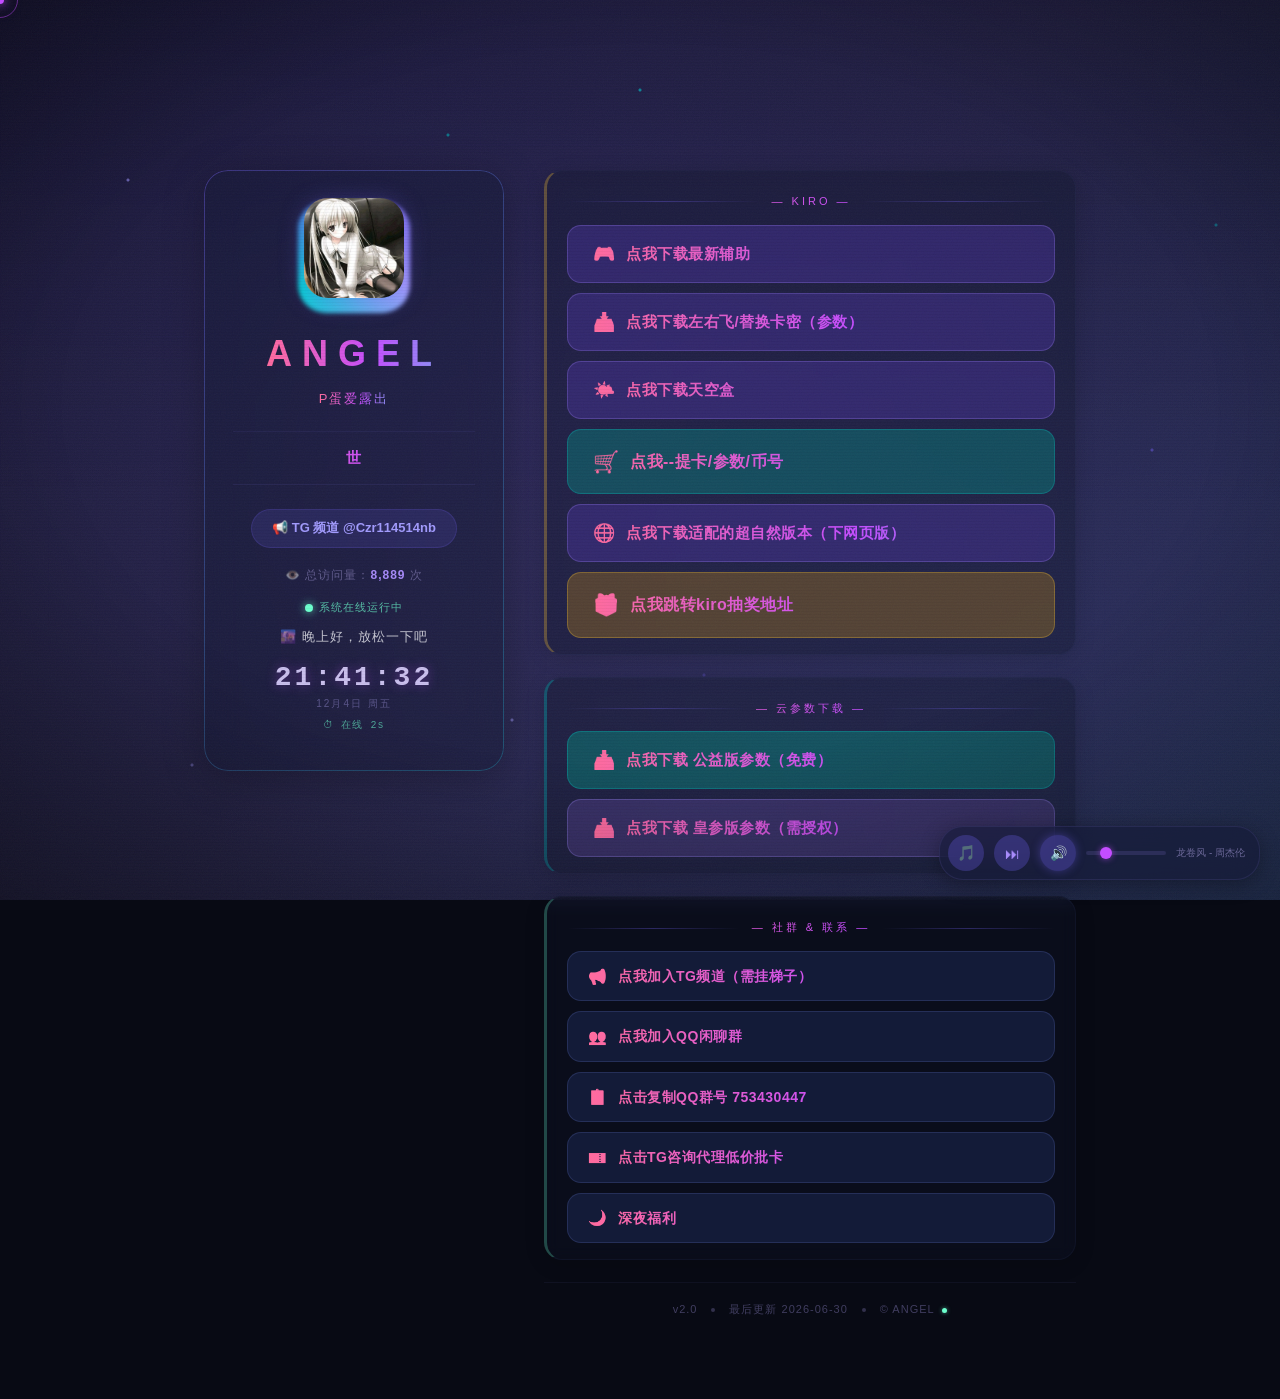
<file: index.html>
<!DOCTYPE html>
<html lang="zh-CN">
<head>
<meta charset="UTF-8">
<meta name="viewport" content="width=device-width, initial-scale=1.0">
<meta http-equiv="Cache-Control" content="no-cache, no-store, must-revalidate">
<meta http-equiv="Pragma" content="no-cache">
<meta http-equiv="Expires" content="0">
<title>ANGEL 授权中心</title>
<meta name="theme-color" content="#0a0e27">
<link rel="icon" type="image/svg+xml" href="assets/favicon.svg">
<link rel="icon" type="image/webp" href="assets/logo.webp">
<link rel="icon" type="image/png" href="assets/logo.png">
<link rel="apple-touch-icon" href="assets/logo.webp">
<!-- 资源预连接（加速外部跳转） -->
<link rel="preconnect" href="https://1842160496.share.123pan.cn">
<link rel="preconnect" href="https://buy.jry0.com">
<link rel="preconnect" href="https://www.chaoziran.com">
<link rel="preconnect" href="https://t.me">
<link rel="preconnect" href="https://qm.qq.com">
<link rel="dns-prefetch" href="https://hp.hysafe.top">
<link rel="dns-prefetch" href="https://1842160496.share.123pan.cn">
<link rel="dns-prefetch" href="https://buy.jry0.com">
<link rel="dns-prefetch" href="https://www.chaoziran.com">
<link rel="dns-prefetch" href="https://t.me">
<link rel="dns-prefetch" href="https://qm.qq.com">
<!-- 字体预连接 -->
<link rel="preconnect" href="https://fonts.googleapis.com">
<link rel="preconnect" href="https://fonts.gstatic.com" crossorigin>
<!-- 中文 Web 字体：思源黑体 + 英文展示字体：Orbitron -->
<link href="https://fonts.googleapis.com/css2?family=Noto+Sans+SC:wght@400;500;700;900&family=Orbitron:wght@500;700;900&display=swap" rel="stylesheet">
<!-- CSP 安全策略 -->
<meta http-equiv="Content-Security-Policy" content="default-src 'self' 'unsafe-inline' 'unsafe-eval' data: blob: https: http:; media-src 'self' data: blob: https:; img-src 'self' data: blob: https:; font-src 'self' data: https:;">
<!-- 外部CSS延迟加载 -->
<link rel="preload" href="css/style.css" as="style" onload="this.onload=null;this.rel='stylesheet'">
<noscript><link rel="stylesheet" href="css/style.css"></noscript>
<style>
/* ====== 全局字体 ====== */
body, .nav-item, .nav-subtitle, .nav-quote, .nav-group-label, .tg-link, .music-controller, .dl-feedback {
  font-family: 'Noto Sans SC', 'PingFang SC', 'Microsoft YaHei', sans-serif;
}
/* ANGEL 标题用 Orbitron 科技感字体 */
.nav-title {
  font-family: 'Orbitron', 'Noto Sans SC', sans-serif !important;
}

/* ====== 炫彩流动文字（全局） ====== */
/* 关键帧：5秒一圈 */
@keyframes colorFlow {
  0%   { background-position: 0% center; }
  100% { background-position: 300% center; }
}

/* 炫彩渐变背景（复用） */
.shimmer-text,
.nav-title,
.nav-subtitle,
.nav-group-label,
.nav-quote,
.tg-banner,
.tg-banner a {
  background: linear-gradient(90deg, #ff6b9d, #c44dff, #6cb4ee, #6cffce, #ffd93d, #ff6b9d) !important;
  background-size: 300% 100% !important;
  -webkit-background-clip: text !important;
  -webkit-text-fill-color: transparent !important;
  background-clip: text !important;
  animation: colorFlow 5s linear infinite !important;
}

/* 分隔线也炫彩 */
.nav-group-label {
  background: linear-gradient(90deg, #ff6b9d, #c44dff, #6cb4ee, #6cffce, #ffd93d, #ff6b9d) !important;
  background-size: 300% 100% !important;
  -webkit-background-clip: text !important;
  -webkit-text-fill-color: transparent !important;
  background-clip: text !important;
  animation: colorFlow 5s linear infinite !important;
  -webkit-text-fill-color: transparent;
}

/* ====== Canvas 波浪背景 ====== */
#waveBg {
  position: fixed; inset: 0; z-index: -5; pointer-events: none;
}

/* 按钮边框呼吸灯（纯CSS） */
.nav-item {
  animation: borderPulse 3s ease-in-out infinite;
}
@keyframes borderPulse {
  0%, 100% { border-color: rgba(100,120,200,.22); box-shadow: none; }
  50%        { border-color: rgba(140,120,255,.38); box-shadow: 0 0 12px rgba(108,92,231,.12); }
}
.nav-item.primary {
  animation: borderPulsePrimary 3s ease-in-out infinite;
}
@keyframes borderPulsePrimary {
  0%, 100% { border-color: rgba(140,120,255,.35); box-shadow: none; }
  50%        { border-color: rgba(175,150,255,.55); box-shadow: 0 0 14px rgba(108,92,231,.18); }
}
.nav-item.kiro-btn.accent {
  animation: borderPulseAccent 3s ease-in-out infinite;
}
@keyframes borderPulseAccent {
  0%, 100% { border-color: rgba(0,210,211,.25); box-shadow: none; }
  50%        { border-color: rgba(0,230,230,.45); box-shadow: 0 0 12px rgba(0,210,211,.15); }
}

/* ====== 超大柔和光斑（极简高级） ====== */

/* ========== 左右分栏布局 ========== */
.main-wrapper {
  max-width: 920px;
  margin: 0 auto;
  min-height: 100vh;
  display: flex;
  align-items: flex-start;
  gap: 40px;
  padding: 50px 24px 60px;
  position: relative;
  z-index: 1;
}

/* 头像呼吸光环 */
.avatar-wrap {
  position: relative;
  width: 100px;
  height: 100px;
  margin-bottom: 18px;
  display: flex;
  align-items: center;
  justify-content: center;
}
.avatar-wrap .nav-avatar {
  position: relative;
  z-index: 2;
  margin: 0;
}
.avatar-wrap::before {
  content: '';
  position: absolute;
  inset: -6px;
  border-radius: 28px;
  background: conic-gradient(from 0deg, #6c5ce7, #a29bfe, #00d2d3, #6c5ce7);
  animation: avatarSpin 4s linear infinite;
  z-index: 1;
  filter: blur(2px);
}
.avatar-wrap::after {
  content: '';
  position: absolute;
  inset: -12px;
  border-radius: 34px;
  background: radial-gradient(circle, rgba(108,92,231,.35) 0%, transparent 70%);
  animation: avatarBreathe 3s ease-in-out infinite;
  z-index: 0;
}
@keyframes avatarSpin {
  0%   { transform: rotate(0deg); }
  100% { transform: rotate(360deg); }
}
@keyframes avatarBreathe {
  0%, 100% { opacity: .4; transform: scale(.9); }
  50%      { opacity: .9; transform: scale(1.15); }
}
@media (max-width: 768px) {
  .avatar-wrap { width: 80px; height: 80px; }
  .avatar-wrap::before { inset: -5px; border-radius: 22px; }
  .avatar-wrap::after { inset: -10px; border-radius: 26px; }
}

/* 左侧面板 */
.left-panel {
  flex: 0 0 300px;
  position: sticky;
  top: 50px;
  display: flex;
  flex-direction: column;
  align-items: center;
  text-align: center;
  padding: 36px 28px;
  border-radius: 24px;
  background: rgba(20,25,55,.45);
  border: 1px solid transparent;
  background-clip: padding-box;
  backdrop-filter: blur(16px);
  -webkit-backdrop-filter: blur(16px);
  box-shadow: 0 8px 40px rgba(0,0,0,.25);
}
/* 渐变流动描边 */
.left-panel::before {
  content: '';
  position: absolute;
  inset: -1px;
  border-radius: 24px;
  padding: 1px;
  background: linear-gradient(135deg, rgba(108,92,231,.4), rgba(0,210,211,.25), rgba(196,77,255,.3), rgba(108,92,231,.4));
  background-size: 300% 300%;
  -webkit-mask: linear-gradient(#fff 0 0) content-box, linear-gradient(#fff 0 0);
  -webkit-mask-composite: xor;
  mask-composite: exclude;
  animation: borderFlow 6s ease infinite;
  pointer-events: none;
}
@keyframes borderFlow {
  0%   { background-position: 0% 50%; }
  50%  { background-position: 100% 50%; }
  100% { background-position: 0% 50%; }
}

.left-panel .nav-avatar {
  width: 100px;
  height: 100px;
  border-radius: 24px;
  margin-bottom: 18px;
}

.left-panel .nav-title {
  font-size: 36px;
  letter-spacing: 10px;
  margin: 0 0 6px;
}

.left-panel .nav-subtitle {
  font-size: 13px;
  margin-bottom: 22px;
}

.left-panel .nav-quote {
  font-size: 15px;
  letter-spacing: 2px;
  margin: 0 0 24px;
  padding: 14px 16px;
  border-top: 1px solid rgba(120,110,200,.1);
  border-bottom: 1px solid rgba(120,110,200,.1);
  width: 100%;
}

.left-panel .tg-link {
  display: inline-flex;
  align-items: center;
  gap: 6px;
  padding: 8px 20px;
  border-radius: 20px;
  background: rgba(108,92,231,.15);
  border: 1px solid rgba(108,92,231,.2);
  color: #a78bfa;
  font-size: 13px;
  text-decoration: none;
  transition: .25s;
}
.left-panel .tg-link:hover {
  background: rgba(108,92,231,.3);
  border-color: rgba(108,92,231,.4);
  color: #fff;
}

/* 右侧面板 */
.right-panel {
  flex: 1;
  min-width: 0;
}
.right-panel .nav-btn-list {
  max-width: none;
  padding: 0;
  margin: 0;
}

/* 响应式：移动端堆叠 */
@media (max-width: 768px) {
  .main-wrapper {
    flex-direction: column;
    align-items: center;
    padding: 30px 16px 50px;
    gap: 24px;
  }
  .left-panel {
    flex: none;
    width: 100%;
    max-width: 440px;
    position: static;
    padding: 28px 20px;
  }
  .left-panel .nav-avatar { width: 80px; height: 80px; }
  .left-panel .nav-title { font-size: 28px; letter-spacing: 6px; }
  .right-panel { width: 100%; max-width: 440px; }
}
@media (max-width: 380px) {
  .left-panel .nav-title { font-size: 24px; letter-spacing: 4px; }
  .left-panel .nav-quote { font-size: 13px; }
}

/* 隐藏旧 TG 横幅（已整合到左面板） */
.tg-banner { display: none !important; }

/* 按钮悬停粒子 */
.nav-item .particle {
  position: absolute;
  width: 4px;
  height: 4px;
  border-radius: 50%;
  pointer-events: none;
  opacity: 0;
  animation: particleBurst .6s ease-out forwards;
}

@keyframes particleBurst {
  0%   { opacity: 1; transform: translate(0, 0) scale(1); }
  100% { opacity: 0; transform: translate(var(--px), var(--py)) scale(0); }
}

/* 点击涟漪 */
.nav-item .ripple {
  position: absolute;
  border-radius: 50%;
  background: rgba(180, 160, 255, .25);
  transform: scale(0);
  animation: rippleExpand .5s ease-out forwards;
  pointer-events: none;
}

@keyframes rippleExpand {
  0%   { opacity: .6; transform: scale(0); }
  100% { opacity: 0;  transform: scale(4); }
}

/* 点击粒子爆炸 */
@keyframes explodeParticle {
  0%   { opacity: 1; transform: translate(0, 0) scale(1); }
  100% { opacity: 0; transform: translate(var(--ex), var(--ey)) scale(0); }
}

.nav-avatar {
  width: 90px;
  height: 90px;
  border-radius: 20px;
  object-fit: cover;
  margin: 0 auto 20px;
  display: block;
  box-shadow: 0 4px 24px rgba(108,92,231,.35);
}

.nav-title {
  text-align: center;
  font-size: 42px;
  font-weight: 800;
  letter-spacing: 12px;
  margin: 0 0 10px;
  /* 炫彩流动由全局 .nav-title 规则处理 */
}

.nav-subtitle {
  text-align: center;
  font-size: 14px;
  margin-bottom: 36px;
  letter-spacing: 2px;
  /* 炫彩流动由全局 .nav-subtitle 规则处理 */
}

/* 按钮列表 */
.nav-item {
  display: flex;
  align-items: center;
  width: 100%;
  padding: 16px 24px;
  margin-bottom: 12px;
  background: rgba(25,35,70,.7);
  border: 1px solid rgba(100,120,200,.22);
  border-radius: 14px;
  color: #d8dff0;
  font-size: 15px;
  font-weight: 600;
  letter-spacing: .5px;
  text-align: left;
  text-decoration: none;
  cursor: pointer;
  transition: background .2s, border-color .2s, box-shadow .2s;
  position: relative;
  overflow: hidden;
}

.nav-item:hover {
  background: rgba(35,50,95,.82);
  border-color: rgba(108,92,231,.5);
  box-shadow: 0 4px 16px rgba(108,92,231,.15);
  color: #fff;
}

.nav-item:active {
  background: rgba(40,55,100,.9);
}

/* 高亮按钮（主要操作） */
.nav-item.primary {
  background: rgba(90,70,170,.6);
  border-color: rgba(140,120,255,.35);
  color: #ede8ff;
  font-weight: 600;
}

.nav-item.primary:hover {
  background: rgba(108,92,231,.72);
  border-color: rgba(160,145,255,.5);
  box-shadow: 0 4px 20px rgba(108,92,231,.25);
}

/* Kiro 板块按钮 */
.nav-item.kiro-btn {
  background: rgba(70,50,150,.5);
  border-color: rgba(160,130,255,.28);
  color: #d8cfff;
}
.nav-item.kiro-btn:hover {
  background: rgba(90,65,170,.65);
  border-color: rgba(175,150,255,.42);
  box-shadow: 0 4px 18px rgba(108,92,231,.2);
  color: #fff;
}
.nav-item.kiro-btn.accent {
  background: rgba(0,160,140,.35);
  border-color: rgba(0,210,211,.25);
  color: #a8f0e8;
}
.nav-item.kiro-btn.accent:hover {
  background: rgba(0,190,165,.5);
  border-color: rgba(0,230,230,.4);
  box-shadow: 0 4px 18px rgba(0,210,211,.15);
  color: #fff;
}

/* Kiro 抽奖按钮（金色） */
.nav-item.kiro-btn.lottery {
  background: rgba(180,130,20,.35);
  border-color: rgba(255,200,60,.28);
  color: #ffe9a8;
}
.nav-item.kiro-btn.lottery:hover {
  background: rgba(210,160,30,.5);
  border-color: rgba(255,215,80,.45);
  box-shadow: 0 4px 18px rgba(255,190,40,.18);
  color: #fff;
}

/* 下载按钮 */
.nav-item.download {
  background: rgba(0,160,140,.38);
  border-color: rgba(0,210,211,.28);
  color: #a8f0e8;
}
.nav-item.download:hover {
  background: rgba(0,190,165,.52);
  border-color: rgba(0,230,230,.42);
  box-shadow: 0 4px 18px rgba(0,210,211,.18);
  color: #fff;
}

.nav-item.download.paid {
  background: rgba(90,70,150,.45);
  border-color: rgba(160,140,255,.3);
  color: #e0d8ff;
}
.nav-item.download.paid:hover {
  background: rgba(108,92,231,.58);
  border-color: rgba(175,160,255,.45);
  box-shadow: 0 4px 20px rgba(108,92,231,.22);
  color: #fff;
}

/* 分组标签 */
.nav-group-label {
  display: flex;
  align-items: center;
  gap: 12px;
  text-align: center;
  font-size: 11px;
  color: rgba(150,140,200,.55);
  letter-spacing: 3px;
  text-transform: uppercase;
  margin: 22px 0 10px;
  padding-top: 18px;
  border-top: 1px solid rgba(100,110,180,.1);
}
.nav-group-label::before,
.nav-group-label::after {
  content: '';
  flex: 1;
  height: 1px;
  background: linear-gradient(90deg, transparent, rgba(108,92,231,.35), transparent);
  border-radius: 1px;
}

/* 下载状态提示 */
#dlStatus {
  max-width: 480px;
  margin: 14px auto 0;
  text-align: center;
  padding: 12px;
  border-radius: 10px;
  font-size: 13px;
  display: none;
}

/* 炫彩大字 */
.nav-quote {
  text-align: center;
  font-size: 20px;
  font-weight: 700;
  letter-spacing: 4px;
  margin: 8px 0 24px;
  padding: 14px 0;
  /* 炫彩流动由全局 .nav-quote 规则处理 */
}
@keyframes colorFlow {
  0% { background-position: 0% center; }
  100% { background-position: 300% center; }
}

/* 隐藏原有元素 */
.tg-banner { position: fixed; top: 0; left: 0; right: 0; z-index: 100; }
.navbar { display: none !important; }
.page-header { display: none !important; }
.container > .card:not(#dlSec) { display: none !important; }

#dlSec {
  background: transparent !important;
  border: none !important;
  box-shadow: none !important;
  padding: 0 !important;
}
#dlSec .card-title,
#dlSec p,
#dlSec > div[style*="grid"] {
  display: none !important;
}
#dlStatus {
  display: none !important;
}
/* 按钮悬停扫光 */
.nav-item::before {
  content: '';
  position: absolute;
  top: 0; left: -75%;
  width: 50%; height: 100%;
  background: linear-gradient(90deg, transparent, rgba(255,255,255,.13), transparent);
  transition: left .48s ease;
  z-index: 1;
  pointer-events: none;
}
.nav-item:hover::before { left: 125%; }

/* 页面入场动画（默认可见，JS增强） */
.nav-btn-list > * {
  opacity: 1;
  transform: translateY(0);
}
.nav-btn-list.ready > * {
  animation: fadeSlideUp .5s ease forwards;
}
.nav-btn-list.ready > *:nth-child(1)  { animation-delay: .04s; }
.nav-btn-list.ready > *:nth-child(2)  { animation-delay: .08s; }
.nav-btn-list.ready > *:nth-child(3)  { animation-delay: .12s; }
.nav-btn-list.ready > *:nth-child(4)  { animation-delay: .16s; }
.nav-btn-list.ready > *:nth-child(5)  { animation-delay: .20s; }
.nav-btn-list.ready > *:nth-child(6)  { animation-delay: .24s; }
.nav-btn-list.ready > *:nth-child(7)  { animation-delay: .28s; }
.nav-btn-list.ready > *:nth-child(8)  { animation-delay: .32s; }
.nav-btn-list.ready > *:nth-child(9)  { animation-delay: .36s; }
.nav-btn-list.ready > *:nth-child(10) { animation-delay: .40s; }
.nav-btn-list.ready > *:nth-child(11) { animation-delay: .44s; }
.nav-btn-list.ready > *:nth-child(12) { animation-delay: .48s; }
.nav-btn-list.ready > *:nth-child(13) { animation-delay: .52s; }
.nav-btn-list.ready > *:nth-child(14) { animation-delay: .56s; }
.nav-btn-list.ready > *:nth-child(15) { animation-delay: .60s; }
.nav-btn-list.ready > *:nth-child(16) { animation-delay: .64s; }
@keyframes fadeSlideUp {
  from { opacity: 0; transform: translateY(18px); }
  to   { opacity: 1; transform: translateY(0); }
}

/* 文字选中 */
::selection {
  background: rgba(108,92,231,.55);
  color: #fff;
}

/* 加载屏已移除（避免SW缓存导致卡死） */

/* 移动端响应式 */
@media (max-width: 600px) {
  .nav-title { font-size: 26px; letter-spacing: 6px; }
  .nav-subtitle { font-size: 12px; margin-bottom: 24px; }
  .nav-quote { font-size: 14px; letter-spacing: 2px; margin: 4px 0 18px; }
  .nav-btn-list { padding: 0 6px 40px; }
  .nav-group-card { padding: 16px 14px 10px; margin-bottom: 18px; border-radius: 14px; }
  .nav-item { padding: 12px 18px; font-size: 13px; margin-bottom: 10px; }
  .nav-item .btn-icon { font-size: 16px; width: 20px; }
  .nav-item.btn-lg { font-size: 14px; padding: 15px 20px; }
  .nav-item.btn-lg .btn-icon { font-size: 18px; width: 24px; }
  .nav-item.btn-sm { font-size: 12px; padding: 11px 14px; }
  .nav-item.btn-sm .btn-icon { font-size: 14px; width: 18px; }
  .nav-avatar { width: 64px; height: 64px; border-radius: 16px; margin-bottom: 14px; }
  .nav-group-label { font-size: 10px; margin: 0 0 8px; gap: 8px; }
}
@media (max-width: 380px) {
  .nav-title { font-size: 22px; letter-spacing: 4px; }
  .nav-item { font-size: 12px; padding: 11px 10px; }
  .nav-group-card { padding: 12px 10px 8px; }
  .nav-item.btn-lg { font-size: 13px; padding: 13px 16px; }
}
footer.footer { display: none !important; }

/* ====== 按钮图标hover动画 ====== */
.nav-item .shimmer-text {
  display: inline-flex;
  align-items: center;
  gap: 10px;
  flex: 1;
}
/* 图标固定宽度，左对齐 */
.nav-item .btn-icon {
  flex-shrink: 0;
  font-size: 18px;
  width: 24px;
  text-align: center;
  line-height: 1;
}
/* 文字标签 */
.nav-item .btn-label {
  flex: 1;
  text-align: left;
}
/* hover时整体微弹 */
.nav-item:hover .shimmer-text {
  animation: textBounce .45s ease;
}
@keyframes textBounce {
  0%   { transform: scale(1); }
  30%  { transform: scale(1.06); }
  60%  { transform: scale(.97); }
  100% { transform: scale(1); }
}

/* ====== 自定义光标（仅桌面端） ====== */
@media (pointer: fine) {
  * { cursor: none !important; }

  .cursor-dot {
    position: fixed; top: 0; left: 0;
    width: 8px; height: 8px;
    border-radius: 50%;
    background: #c44dff;
    box-shadow: 0 0 10px rgba(196,77,255,.8), 0 0 20px rgba(196,77,255,.4);
    pointer-events: none;
    z-index: 99999;
    transform: translate3d(0,0,0) translate(-50%,-50%);
    transition: width .2s ease, height .2s ease, background .2s ease, box-shadow .2s ease;
  }

  .cursor-ring {
    position: fixed; top: 0; left: 0;
    width: 36px; height: 36px;
    border-radius: 50%;
    border: 1.5px solid rgba(196,77,255,.45);
    pointer-events: none;
    z-index: 99998;
    transform: translate3d(0,0,0) translate(-50%,-50%);
    transition: width .25s ease, height .25s ease, border-color .25s ease;
  }

  /* 悬停可交互元素 */
  .cursor-dot.hover {
    width: 6px; height: 6px;
    background: #6cffce;
    box-shadow: 0 0 12px rgba(108,255,206,.9), 0 0 24px rgba(108,255,206,.5);
  }
  .cursor-ring.hover {
    width: 52px; height: 52px;
    border-color: rgba(108,255,206,.55);
  }

  /* 点击瞬间 */
  .cursor-dot.click {
    width: 18px; height: 18px;
    background: #ffd93d;
    box-shadow: 0 0 16px rgba(255,217,61,.9), 0 0 32px rgba(255,217,61,.5);
  }
  .cursor-ring.click {
    width: 28px; height: 28px;
    border-color: rgba(255,217,61,.6);
  }
}

/* ====== 滚动进度条 ====== */
.scroll-progress {
  position: fixed; top: 0; left: 0;
  height: 3px; width: 0%;
  background: linear-gradient(90deg, #ff6b9d, #c44dff, #6cb4ee, #6cffce, #ffd93d);
  background-size: 300% 100%;
  z-index: 99997;
  box-shadow: 0 0 8px rgba(196,77,255,.5);
  animation: colorFlow 3s linear infinite;
  transition: width .1s ease;
}

/* ====== 按钮hover上浮增强（通过JS控制transform，避免与3D倾斜冲突） ====== */
.nav-item:hover {
  box-shadow: 0 8px 24px rgba(108,92,231,.25), 0 0 20px rgba(108,92,231,.12) !important;
}
.nav-item.kiro-btn:hover {
  box-shadow: 0 8px 24px rgba(108,92,231,.25), 0 0 20px rgba(160,130,255,.15) !important;
}
.nav-item.kiro-btn.accent:hover {
  box-shadow: 0 8px 24px rgba(0,210,211,.2), 0 0 20px rgba(0,230,230,.12) !important;
}
.nav-item.kiro-btn.lottery:hover {
  box-shadow: 0 8px 24px rgba(255,190,40,.2), 0 0 20px rgba(255,215,80,.12) !important;
}
.nav-item.download:hover {
  box-shadow: 0 8px 24px rgba(0,210,211,.2), 0 0 20px rgba(0,230,230,.12) !important;
}
.nav-item.download.paid:hover {
  box-shadow: 0 8px 24px rgba(108,92,231,.25), 0 0 20px rgba(175,160,255,.15) !important;
}

/* ====== 在线状态指示灯 ====== */
.online-status {
  display: inline-flex;
  align-items: center;
  gap: 6px;
  margin-top: 14px;
  font-size: 11px;
  color: rgba(108,255,206,.7);
  letter-spacing: 1px;
}
.online-status .dot {
  width: 8px; height: 8px;
  border-radius: 50%;
  background: #6cffce;
  box-shadow: 0 0 8px rgba(108,255,206,.8);
  animation: onlinePulse 2s ease-in-out infinite;
}
@keyframes onlinePulse {
  0%, 100% { opacity: 1; box-shadow: 0 0 8px rgba(108,255,206,.8); }
  50%      { opacity: .5; box-shadow: 0 0 14px rgba(108,255,206,.6); }
}

/* ====== 增强音乐控制器 ====== */
.music-controller {
  position: fixed; bottom: 20px; right: 20px; z-index: 9999;
  display: flex; align-items: center; gap: 10px;
  padding: 8px 14px 8px 8px;
  border-radius: 24px;
  background: rgba(20,25,55,.6);
  border: 1px solid rgba(120,110,200,.15);
  backdrop-filter: blur(12px);
  -webkit-backdrop-filter: blur(12px);
  box-shadow: 0 4px 20px rgba(0,0,0,.3);
  transition: .3s;
}
.music-controller:hover {
  background: rgba(25,30,65,.8);
  border-color: rgba(140,130,220,.25);
}
.music-controller .mc-btn {
  width: 36px; height: 36px;
  border-radius: 50%; border: none;
  background: rgba(108,92,231,.3);
  color: #a78bfa; font-size: 15px;
  cursor: pointer; flex-shrink: 0;
  display: flex; align-items: center; justify-content: center;
  transition: .2s;
}
.music-controller .mc-btn:hover {
  background: rgba(108,92,231,.5);
  color: #fff;
}
.music-controller .mc-slider {
  width: 80px; height: 4px;
  -webkit-appearance: none; appearance: none;
  border-radius: 2px;
  background: rgba(120,110,200,.2);
  outline: none; cursor: pointer;
}
.music-controller .mc-slider::-webkit-slider-thumb {
  -webkit-appearance: none; appearance: none;
  width: 12px; height: 12px;
  border-radius: 50%;
  background: #c44dff;
  box-shadow: 0 0 6px rgba(196,77,255,.6);
  cursor: pointer;
}
.music-controller .mc-slider::-moz-range-thumb {
  width: 12px; height: 12px;
  border-radius: 50%; border: none;
  background: #c44dff;
  box-shadow: 0 0 6px rgba(196,77,255,.6);
  cursor: pointer;
}
.music-controller .mc-stereo-btn {
  width: 36px; height: 36px;
  border: none; border-radius: 50%;
  background: rgba(0,0,0,.2);
  color: rgba(200,190,240,.7);
  font-size: 14px; cursor: pointer;
  display: flex; align-items: center; justify-content: center;
  transition: background .2s, box-shadow .2s, color .2s;
  flex-shrink: 0;
}
.music-controller .mc-stereo-btn:hover {
  background: rgba(108,92,231,.4);
  box-shadow: 0 0 8px rgba(108,92,231,.3);
}
.music-controller .mc-stereo-btn.stereo-active {
  background: rgba(108,92,231,.35);
  color: #b8a0ff;
  box-shadow: 0 0 10px rgba(108,92,231,.4);
}
.music-controller .mc-label {
  font-size: 10px; color: rgba(160,150,210,.6);
  white-space: nowrap; max-width: 110px;
  overflow: hidden; text-overflow: ellipsis;
}
@media (max-width: 600px) {
  .music-controller .mc-label { display: none; }
  .music-controller .mc-slider { width: 60px; }
}

/* ====== 自定义滚动条 ====== */
::-webkit-scrollbar { width: 8px; }
::-webkit-scrollbar-track { background: rgba(10,12,25,.6); }
::-webkit-scrollbar-thumb {
  background: linear-gradient(180deg, #6c5ce7, #c44dff, #6cffce);
  border-radius: 4px;
}
::-webkit-scrollbar-thumb:hover { background: linear-gradient(180deg, #a78bfa, #e0b0ff, #8effd0); }
::-moz-scrollbar { width: 8px; }
::-moz-scrollbar-track { background: rgba(10,12,25,.6); }
::-moz-scrollbar-thumb { background: linear-gradient(180deg, #6c5ce7, #c44dff); border-radius: 4px; }

/* ====== 平滑滚动 ====== */
html { scroll-behavior: smooth; }

/* ====== 按钮扫光效果 ====== */
.nav-item { position: relative; overflow: hidden; }
.nav-item::before {
  content: '';
  position: absolute;
  top: 0; left: -100%;
  width: 60%; height: 100%;
  background: linear-gradient(90deg, transparent, rgba(255,255,255,.15), transparent);
  transition: left .6s ease;
  z-index: 3;
  pointer-events: none;
}
.nav-item:hover::before { left: 120%; }

/* ====== 标题Glitch故障特效 ====== */
.nav-title { position: relative; }
.nav-title.glitch {
  animation: glitchShake .3s steps(2) 2;
}
.nav-title.glitch::before,
.nav-title.glitch::after {
  content: attr(data-text);
  position: absolute;
  top: 0; left: 0;
  width: 100%;
  -webkit-background-clip: unset;
  background-clip: unset;
}
.nav-title.glitch::before {
  color: #ff00ff;
  -webkit-text-fill-color: #ff00ff;
  z-index: -1;
  animation: glitchOffset1 .3s steps(2) 2;
}
.nav-title.glitch::after {
  color: #00ffff;
  -webkit-text-fill-color: #00ffff;
  z-index: -2;
  animation: glitchOffset2 .3s steps(2) 2;
}
@keyframes glitchShake {
  0% { transform: translate(0); }
  25% { transform: translate(-2px, 1px); }
  50% { transform: translate(2px, -1px); }
  75% { transform: translate(-1px, -1px); }
  100% { transform: translate(0); }
}
@keyframes glitchOffset1 {
  0%, 100% { transform: translate(0); }
  50% { transform: translate(-3px, 0); }
}
@keyframes glitchOffset2 {
  0%, 100% { transform: translate(0); }
  50% { transform: translate(3px, 0); }
}

/* ====== 重要按钮（提卡）脉冲呼吸 ====== */
.nav-item.kiro-btn.accent {
  animation: borderPulseAccent 3s ease-in-out infinite, accentGlow 2s ease-in-out infinite !important;
}
@keyframes accentGlow {
  0%, 100% { box-shadow: 0 0 8px rgba(0,210,211,.2); }
  50% { box-shadow: 0 0 20px rgba(0,230,230,.5), 0 0 40px rgba(0,210,211,.2); }
}

/* ====== 背景飘浮粒子 ====== */
#floatParticles {
  position: fixed; inset: 0; z-index: -3; pointer-events: none;
}

/* ====== 页面过渡动画 ====== */
.page-transition {
  position: fixed; inset: 0; z-index: 99998;
  background: #080a14;
  opacity: 0;
  pointer-events: none;
  transition: opacity .3s ease;
}
.page-transition.active {
  opacity: 1;
  pointer-events: all;
}

/* ====== 骨架屏 ====== */
.skeleton-overlay {
  position: fixed; inset: 0; z-index: 99999;
  background: #080a14;
  display: flex; flex-direction: column;
  align-items: center; justify-content: center;
  gap: 16px;
  transition: opacity .4s ease;
}
.skeleton-overlay.hidden { opacity: 0; pointer-events: none; }
.skeleton-avatar {
  width: 100px; height: 100px;
  border-radius: 24px;
  background: linear-gradient(90deg, rgba(30,30,60,.6), rgba(50,40,90,.8), rgba(30,30,60,.6));
  background-size: 200% 100%;
  animation: shimmer 1.5s ease-in-out infinite;
}
.skeleton-title {
  width: 160px; height: 36px;
  border-radius: 8px;
  background: linear-gradient(90deg, rgba(30,30,60,.6), rgba(50,40,90,.8), rgba(30,30,60,.6));
  background-size: 200% 100%;
  animation: shimmer 1.5s ease-in-out infinite;
}
.skeleton-sub {
  width: 100px; height: 16px;
  border-radius: 6px;
  background: linear-gradient(90deg, rgba(30,30,60,.6), rgba(50,40,90,.8), rgba(30,30,60,.6));
  background-size: 200% 100%;
  animation: shimmer 1.5s ease-in-out infinite .1s;
}
.skeleton-btn {
  width: 280px; height: 42px;
  border-radius: 12px;
  background: linear-gradient(90deg, rgba(25,25,50,.5), rgba(45,35,80,.7), rgba(25,25,50,.5));
  background-size: 200% 100%;
  animation: shimmer 1.5s ease-in-out infinite;
}
@keyframes shimmer {
  0% { background-position: 200% 0; }
  100% { background-position: -200% 0; }
}

/* ====== 视差滚动 ====== */
#waveBg, #floatParticles {
  will-change: transform;
}

/* ====== 下载状态反馈卡片 ====== */
.dl-feedback {
  position: fixed;
  bottom: 80px;
  left: 50%;
  z-index: 9999;
  min-width: 280px;
  max-width: 90%;
  padding: 16px 24px;
  border-radius: 14px;
  background: rgba(20,25,55,.92);
  border: 1px solid rgba(108,92,231,.3);
  backdrop-filter: blur(16px);
  -webkit-backdrop-filter: blur(16px);
  box-shadow: 0 8px 32px rgba(0,0,0,.4), 0 0 20px rgba(108,92,231,.15);
  display: flex;
  align-items: center;
  gap: 12px;
  opacity: 0;
  transform: translateX(-50%) translateY(20px);
  transition: opacity .3s ease, transform .3s ease, border-color .3s ease, box-shadow .3s ease;
  pointer-events: none;
  overflow: hidden;
}
.dl-feedback.show {
  opacity: 1;
  transform: translateX(-50%) translateY(0);
}
.dl-feedback .dl-icon {
  font-size: 22px;
  flex-shrink: 0;
  display: inline-block;
}
.dl-feedback.show .dl-icon {
  animation: dlIconSpin .8s ease-in-out;
}
@keyframes dlIconSpin {
  0%   { transform: scale(1) rotate(0deg); }
  50%  { transform: scale(1.3) rotate(180deg); }
  100% { transform: scale(1) rotate(360deg); }
}
.dl-feedback .dl-text {
  font-size: 13px;
  color: #d8dff0;
  line-height: 1.5;
  white-space: nowrap;
  overflow: hidden;
  text-overflow: ellipsis;
}
.dl-feedback .dl-bar {
  position: absolute;
  bottom: 0;
  left: 0;
  height: 3px;
  width: 0%;
  background: linear-gradient(90deg, #6c5ce7, #c44dff, #6cffce);
  border-radius: 0 0 14px 14px;
  transition: width .5s ease, background .3s ease;
}
.dl-feedback.success {
  border-color: rgba(108,255,206,.4);
  box-shadow: 0 8px 32px rgba(0,0,0,.4), 0 0 24px rgba(108,255,206,.2);
}
.dl-feedback.success .dl-bar {
  background: linear-gradient(90deg, #6cffce, #00d2d3, #6cffce);
}
.dl-feedback.success .dl-text {
  color: #a8f0e8;
}
@media (max-width: 600px) {
  .dl-feedback { min-width: 240px; padding: 14px 18px; bottom: 70px; }
  .dl-feedback .dl-text { font-size: 12px; white-space: normal; }
}

/* ====== 噪点纹理叠加 ====== */
.noise-overlay {
  position: fixed; inset: 0; z-index: 9996; pointer-events: none; opacity: .04;
  background-image: url("data:image/svg+xml,%3Csvg viewBox='0 0 256 256' xmlns='http://www.w3.org/2000/svg'%3E%3Cfilter id='n'%3E%3CfeTurbulence type='fractalNoise' baseFrequency='.65' numOctaves='3' stitchTiles='stitch'/%3E%3C/filter%3E%3Crect width='100%25' height='100%25' filter='url(%23n)'/%3E%3C/svg%3E");
  background-repeat: repeat;
  background-size: 200px 200px;
}

/* ====== 背景微网格 — 科技感纹理 ====== */
.bg-grid {
  position: fixed; inset: 0; z-index: -3; pointer-events: none; opacity: .06;
  background-image:
    linear-gradient(rgba(120,100,210,.3) 1px, transparent 1px),
    linear-gradient(90deg, rgba(120,100,210,.3) 1px, transparent 1px);
  background-size: 48px 48px;
  mask-image: radial-gradient(ellipse 70% 60% at 50% 35%, black 40%, transparent 100%);
  -webkit-mask-image: radial-gradient(ellipse 70% 60% at 50% 35%, black 40%, transparent 100%);
}

/* ====== 返回顶部按钮 ====== */
.back-to-top {
  position: fixed; right: 20px; bottom: 80px; z-index: 9990;
  width: 44px; height: 44px; border-radius: 50%;
  background: rgba(25,30,60,.85); border: 1px solid rgba(120,100,210,.25);
  color: rgba(200,190,240,.8); font-size: 20px; cursor: pointer;
  display: flex; align-items: center; justify-content: center;
  backdrop-filter: blur(10px); -webkit-backdrop-filter: blur(10px);
  box-shadow: 0 4px 20px rgba(0,0,0,.3);
  opacity: 0; transform: translateY(20px); pointer-events: none;
  transition: opacity .3s, transform .3s;
}
.back-to-top.visible { opacity: 1; transform: translateY(0); pointer-events: auto; }
.back-to-top:hover {
  background: rgba(45,35,80,.9); border-color: rgba(150,130,230,.5);
  color: #fff; box-shadow: 0 4px 25px rgba(120,100,210,.3);
}

/* ====== CSS 星光背景 ====== */
.stars-bg {
  position: fixed; inset: 0; z-index: -4; pointer-events: none;
  background-image:
    radial-gradient(1px 1px at 5% 12%, rgba(255,255,255,.35), transparent),
    radial-gradient(1px 1px at 15% 8%, rgba(255,255,255,.18), transparent),
    radial-gradient(1.5px 1.5px at 22% 25%, rgba(200,180,255,.3), transparent),
    radial-gradient(1px 1px at 30% 5%, rgba(255,255,255,.25), transparent),
    radial-gradient(1px 1px at 38% 18%, rgba(200,200,255,.2), transparent),
    radial-gradient(1.5px 1.5px at 45% 30%, rgba(255,255,255,.3), transparent),
    radial-gradient(1px 1px at 52% 10%, rgba(255,255,255,.15), transparent),
    radial-gradient(1px 1px at 60% 22%, rgba(200,220,255,.25), transparent),
    radial-gradient(1.5px 1.5px at 68% 7%, rgba(255,255,255,.28), transparent),
    radial-gradient(1px 1px at 75% 28%, rgba(220,200,255,.22), transparent),
    radial-gradient(1px 1px at 82% 14%, rgba(255,255,255,.18), transparent),
    radial-gradient(1.5px 1.5px at 90% 20%, rgba(200,240,255,.3), transparent),
    radial-gradient(1px 1px at 8% 45%, rgba(255,255,255,.2), transparent),
    radial-gradient(1px 1px at 18% 55%, rgba(220,200,255,.25), transparent),
    radial-gradient(1.5px 1.5px at 28% 42%, rgba(255,255,255,.3), transparent),
    radial-gradient(1px 1px at 35% 58%, rgba(200,220,255,.18), transparent),
    radial-gradient(1px 1px at 42% 48%, rgba(255,255,255,.22), transparent),
    radial-gradient(1.5px 1.5px at 55% 52%, rgba(220,200,255,.28), transparent),
    radial-gradient(1px 1px at 62% 44%, rgba(255,255,255,.15), transparent),
    radial-gradient(1px 1px at 70% 56%, rgba(200,240,255,.2), transparent),
    radial-gradient(1.5px 1.5px at 78% 40%, rgba(255,255,255,.25), transparent),
    radial-gradient(1px 1px at 85% 54%, rgba(220,200,255,.18), transparent),
    radial-gradient(1px 1px at 93% 46%, rgba(255,255,255,.3), transparent),
    radial-gradient(1px 1px at 12% 72%, rgba(255,255,255,.2), transparent),
    radial-gradient(1.5px 1.5px at 20% 78%, rgba(200,220,255,.25), transparent),
    radial-gradient(1px 1px at 33% 68%, rgba(220,200,255,.18), transparent),
    radial-gradient(1px 1px at 48% 74%, rgba(255,255,255,.22), transparent),
    radial-gradient(1.5px 1.5px at 58% 66%, rgba(200,240,255,.28), transparent),
    radial-gradient(1px 1px at 65% 76%, rgba(220,200,255,.15), transparent),
    radial-gradient(1px 1px at 80% 70%, rgba(255,255,255,.2), transparent),
    radial-gradient(1.5px 1.5px at 88% 78%, rgba(200,220,255,.25), transparent),
    radial-gradient(1px 1px at 95% 65%, rgba(255,255,255,.18), transparent),
    radial-gradient(1px 1px at 10% 90%, rgba(220,200,255,.22), transparent),
    radial-gradient(1.5px 1.5px at 25% 88%, rgba(255,255,255,.3), transparent),
    radial-gradient(1px 1px at 40% 92%, rgba(200,240,255,.15), transparent),
    radial-gradient(1px 1px at 55% 86%, rgba(220,200,255,.25), transparent),
    radial-gradient(1.5px 1.5px at 72% 90%, rgba(255,255,255,.2), transparent),
    radial-gradient(1px 1px at 85% 95%, rgba(200,220,255,.18), transparent);
}

/* ====== 按钮分组卡片 ====== */
.nav-group-card {
  position: relative;
  background: rgba(16,20,42,.35);
  border: 1px solid rgba(100,110,180,.08);
  border-radius: 18px;
  padding: 22px 20px 16px;
  margin-bottom: 22px;
  backdrop-filter: blur(8px);
  -webkit-backdrop-filter: blur(8px);
  box-shadow: 0 4px 20px rgba(0,0,0,.15);
  transition: border-color .35s ease, box-shadow .35s ease;
}
.nav-group-card:hover {
  border-color: rgba(120,110,200,.15);
  box-shadow: 0 6px 28px rgba(0,0,0,.22);
}
.nav-group-card .nav-group-label {
  margin-top: 0; padding-top: 0;
  border-top: none;
  margin-bottom: 14px;
}
.nav-group-card .nav-item:last-child {
  margin-bottom: 0;
}
.nav-group-card .nav-item {
  margin-bottom: 10px;
}

/* 板块色彩区分 */
.nav-group-kiro {
  border-left: 3px solid rgba(255,200,60,.3);
}
.nav-group-kiro:hover {
  border-left-color: rgba(255,215,80,.5);
}
.nav-group-download {
  border-left: 3px solid rgba(0,210,211,.3);
}
.nav-group-download:hover {
  border-left-color: rgba(0,230,230,.5);
}
.nav-group-community {
  border-left: 3px solid rgba(108,255,206,.25);
}
.nav-group-community:hover {
  border-left-color: rgba(108,255,206,.45);
}

/* ====== 按钮字号层级 ====== */
.nav-item.btn-lg {
  font-size: 16px; padding: 19px 24px;
}
.nav-item.btn-lg .btn-icon { font-size: 21px; width: 28px; }
.nav-item.btn-md {
  font-size: 15px; padding: 16px 24px;
}
.nav-item.btn-sm {
  font-size: 14px; padding: 13px 20px;
}
.nav-item.btn-sm .btn-icon { font-size: 15px; width: 20px; }

/* ====== 按钮图标 hover 弹跳 ====== */
.nav-item .btn-icon {
  transition: transform .35s cubic-bezier(.68,-.55,.27,1.55);
}
.nav-item:hover .btn-icon {
  animation: iconBounce .55s cubic-bezier(.68,-.55,.27,1.55);
}
@keyframes iconBounce {
  0%   { transform: scale(1) translateY(0); }
  25%  { transform: scale(1.3) translateY(-4px); }
  50%  { transform: scale(.9) translateY(0); }
  75%  { transform: scale(1.1) translateY(-2px); }
  100% { transform: scale(1) translateY(0); }
}

/* ====== 按钮悬浮提示 Tooltip ====== */
.nav-item[data-tooltip] { position: relative; }
.nav-item[data-tooltip]::after {
  content: attr(data-tooltip);
  position: absolute;
  left: 50%; bottom: calc(100% + 8px);
  transform: translateX(-50%) translateY(4px);
  background: rgba(30,25,60,.95);
  border: 1px solid rgba(140,120,230,.35);
  color: rgba(220,210,255,.9);
  font-size: 11px; font-weight: 400; letter-spacing: .3px;
  padding: 6px 12px; border-radius: 8px;
  white-space: nowrap;
  pointer-events: none;
  opacity: 0;
  transition: opacity .2s, transform .2s;
  z-index: 10;
  backdrop-filter: blur(8px);
}
.nav-item[data-tooltip]:hover::after {
  opacity: 1; transform: translateX(-50%) translateY(0);
}
.nav-item[data-tooltip]::before {
  content: '';
  position: absolute;
  left: 50%; bottom: calc(100% + 2px);
  transform: translateX(-50%);
  width: 0; height: 0;
  border-left: 6px solid transparent;
  border-right: 6px solid transparent;
  border-top: 6px solid rgba(140,120,230,.35);
  pointer-events: none;
  opacity: 0;
  transition: opacity .2s;
  z-index: 10;
}
.nav-item[data-tooltip]:hover::before { opacity: 1; }

/* ====== 手机底部固定导航栏 ====== */
.mobile-bottom-nav {
  display: none;
  position: fixed;
  bottom: 0; left: 0; right: 0;
  z-index: 9999;
  background: rgba(12,15,35,.92);
  border-top: 1px solid rgba(120,110,200,.12);
  backdrop-filter: blur(16px);
  -webkit-backdrop-filter: blur(16px);
  padding: 8px 12px max(8px, env(safe-area-inset-bottom));
  display: none;
  justify-content: space-around;
  align-items: center;
  gap: 8px;
}
.mobile-bottom-nav button {
  flex: 1;
  padding: 10px 8px;
  border: none; border-radius: 12px;
  background: rgba(25,35,70,.5);
  color: rgba(200,190,240,.7);
  font-size: 12px;
  font-weight: 600;
  cursor: pointer;
  display: flex;
  flex-direction: column;
  align-items: center;
  gap: 3px;
  transition: background .2s, color .2s;
  font-family: 'Noto Sans SC', sans-serif;
}
.mobile-bottom-nav button .mnav-icon {
  font-size: 18px;
}
.mobile-bottom-nav button:hover, .mobile-bottom-nav button:active {
  background: rgba(108,92,231,.3);
  color: #fff;
}

@media (max-width: 768px) {
  .mobile-bottom-nav { display: flex; }
  .main-wrapper { padding-bottom: 90px; }
  .music-controller { bottom: 80px; }
  .back-to-top { right: 12px; bottom: 120px; }
  .dl-feedback { bottom: 110px; }
  .footer-info { font-size: 10px; gap: 8px; }
  .nav-group-card { animation-delay: .6s !important; animation-duration: .4s !important; }
}

/* ====== 标题 ANGEL 每个字母独立呼吸发光 ====== */
.nav-title .title-char {
  display: inline-block;
  animation: charBreathe 3.5s ease-in-out infinite;
}
.nav-title .title-char:nth-child(1) { animation-delay: 0.00s; }
.nav-title .title-char:nth-child(2) { animation-delay: 0.15s; }
.nav-title .title-char:nth-child(3) { animation-delay: 0.30s; }
.nav-title .title-char:nth-child(4) { animation-delay: 0.45s; }
.nav-title .title-char:nth-child(5) { animation-delay: 0.60s; }
@keyframes charBreathe {
  0%, 100% { opacity: .85; transform: translateY(0) scale(1); text-shadow: 0 0 4px rgba(196,77,255,.2), 0 0 8px rgba(108,180,238,.08); }
  25%      { opacity: 1;   transform: translateY(-2px) scale(1.04); text-shadow: 0 0 8px rgba(196,77,255,.35), 0 0 14px rgba(108,180,238,.15); }
  50%      { opacity: .9;  transform: translateY(0) scale(1.01); text-shadow: 0 0 5px rgba(196,77,255,.22), 0 0 10px rgba(108,180,238,.1); }
  75%      { opacity: .95; transform: translateY(-1px) scale(1.03); text-shadow: 0 0 6px rgba(196,77,255,.28), 0 0 12px rgba(108,180,238,.12); }
}

/* ====== 整页鼠标跟随微视差 ====== */
.main-wrapper {
  transition: transform .6s cubic-bezier(.25,.1,.25,1);
}

/* ====== 按钮按下弹性反馈 ====== */
.nav-item { transition: background .2s, border-color .2s, box-shadow .2s; }
.nav-item.magnet-active { transition: background .2s, border-color .2s, box-shadow .2s, transform .08s ease; }
.nav-item.pressed {
  transform: scale(.94) !important;
  transition: transform .06s ease !important;
}
.nav-item.pressed.released {
  transform: scale(1) !important;
  transition: transform .45s cubic-bezier(.34,1.56,.64,1) !important;
}

/* ====== 右侧分组卡片交错入场 ====== */
.nav-group-card {
  opacity: 0;
  transform: translateX(50px);
  animation: cardSlideIn .6s cubic-bezier(.25,.1,.25,1) forwards;
}
.nav-group-card:nth-of-type(1) { animation-delay: 1.2s; }
.nav-group-card:nth-of-type(2) { animation-delay: 1.4s; }
.nav-group-card:nth-of-type(3) { animation-delay: 1.6s; }
@keyframes cardSlideIn {
  from { opacity: 0; transform: translateX(50px); }
  to   { opacity: 1; transform: translateX(0); }
}

/* ====== 底部信息美化 ====== */
.footer-info {
  display: flex;
  align-items: center;
  justify-content: center;
  gap: 14px;
  margin-top: 22px;
  padding-top: 18px;
  border-top: 1px solid rgba(120,110,200,.08);
  font-size: 11px;
  color: rgba(150,140,210,.4);
  letter-spacing: 1px;
}
.footer-info .fi-sep {
  width: 4px; height: 4px;
  border-radius: 50%;
  background: rgba(150,140,210,.3);
}
.footer-info .fi-pulse {
  display: inline-block;
  width: 5px; height: 5px;
  border-radius: 50%;
  background: #6cffce;
  box-shadow: 0 0 4px rgba(108,255,206,.6);
  margin-left: 4px;
  animation: onlinePulse 2s ease-in-out infinite;
}

/* ====== prefers-reduced-motion ====== */
@media (prefers-reduced-motion: reduce) {
  *, *::before, *::after {
    animation-duration: .01ms !important;
    transition-duration: .01ms !important;
  }
  .nav-group-card { opacity: 1; transform: none; }
  .nav-title .title-char { animation: none; opacity: 1; }
  .main-wrapper { transform: none !important; }
  .aurora-blob, .crt-scanlines { animation: none !important; }
  .day-night-overlay { transition: none !important; }
}

/* ====== Aurora 极光流动光斑 ====== */
.aurora-bg {
  position: fixed; inset: 0; z-index: -4; pointer-events: none; overflow: hidden;
}
.aurora-blob {
  position: absolute;
  border-radius: 50%;
  filter: blur(30px);
  opacity: .25;
  mix-blend-mode: screen;
  will-change: transform;
}
.aurora-blob:nth-child(1) {
  width: 400px; height: 400px;
  background: radial-gradient(circle, #6c5ce7, transparent 70%);
  top: -80px; left: -80px;
  animation: aurora1 18s ease-in-out infinite;
}
.aurora-blob:nth-child(2) {
  width: 450px; height: 450px;
  background: radial-gradient(circle, #00d2d3, transparent 70%);
  bottom: -120px; right: -120px;
  animation: aurora2 22s ease-in-out infinite;
}
.aurora-blob:nth-child(3) {
  width: 400px; height: 400px;
  background: radial-gradient(circle, #c44dff, transparent 70%);
  top: 40%; left: 50%;
  animation: aurora3 16s ease-in-out infinite;
}
@keyframes aurora1 {
  0%, 100% { transform: translate(0,0) scale(1); }
  33% { transform: translate(200px, 100px) scale(1.2); }
  66% { transform: translate(100px, 300px) scale(.9); }
}
@keyframes aurora2 {
  0%, 100% { transform: translate(0,0) scale(1); }
  33% { transform: translate(-150px, -100px) scale(1.15); }
  66% { transform: translate(-200px, 50px) scale(.85); }
}
@keyframes aurora3 {
  0%, 100% { transform: translate(-50%, -50%) scale(1); }
  33% { transform: translate(-30%, -70%) scale(1.3); }
  66% { transform: translate(-70%, -30%) scale(.8); }
}

/* ====== 页面暗角 Vignette ====== */
.vignette-overlay {
  position: fixed; inset: 0; z-index: 9995; pointer-events: none;
  background: radial-gradient(ellipse 90% 80% at 50% 45%, transparent 50%, rgba(0,0,0,.45) 100%);
}

/* ====== CRT 扫描线效果 ====== */
.crt-scanlines {
  position: fixed; inset: 0; z-index: 9994; pointer-events: none; opacity: .05;
  background: repeating-linear-gradient(
    0deg,
    rgba(0,0,0,.6) 0px,
    rgba(0,0,0,.6) 1px,
    transparent 1px,
    transparent 3px
  );
}

/* ====== 实时时钟 + 在线时长 ====== */
.panel-clock {
  margin-top: 16px;
  text-align: center;
  width: 100%;
}
.panel-clock .clock-time {
  font-family: 'Orbitron', monospace;
  font-size: 28px;
  font-weight: 700;
  letter-spacing: 3px;
  color: rgba(220,210,255,.9);
  text-shadow: 0 0 12px rgba(196,77,255,.4);
  line-height: 1;
}
.panel-clock .clock-date {
  font-size: 10px;
  color: rgba(150,140,210,.5);
  letter-spacing: 2px;
  margin-top: 4px;
}
.panel-clock .clock-session {
  font-size: 10px;
  color: rgba(108,255,206,.6);
  letter-spacing: 1px;
  margin-top: 6px;
  font-family: 'Orbitron', monospace;
}
@media (max-width: 768px) {
  .panel-clock .clock-time { font-size: 22px; }
}

/* ====== 时段问候语 ====== */
.greeting-text {
  font-size: 13px;
  margin-top: 10px;
  letter-spacing: 1px;
  opacity: .8;
  animation: greetingFade .8s ease;
}
@keyframes greetingFade {
  from { opacity: 0; transform: translateY(-6px); }
  to { opacity: .8; transform: translateY(0); }
}



/* ====== 天气感知（昼夜色温） ====== */
.day-night-overlay {
  position: fixed; inset: 0; z-index: -1; pointer-events: none;
  transition: background 4s ease;
  mix-blend-mode: soft-light;
}
</style>
</head>
<body style="background:#080a14;min-height:100vh;">
<!-- 噪点纹理叠加 -->
<div class="noise-overlay"></div>
<!-- 背景微网格 -->
<div class="bg-grid"></div>
<!-- CSS 星光背景 -->
<div class="stars-bg"></div>
<!-- 天气感知（昼夜色温） -->
<div class="day-night-overlay" id="dayNightOverlay"></div>
<!-- Aurora 极光流动光斑 -->
<div class="aurora-bg">
  <div class="aurora-blob"></div>
  <div class="aurora-blob"></div>
</div>
<!-- 页面暗角 Vignette -->
<div class="vignette-overlay"></div>
<!-- CRT 扫描线效果 -->
<div class="crt-scanlines"></div>
<!-- 滚动进度条 -->
<div class="scroll-progress" id="scrollProgress"></div>
<!-- 页面过渡遮罩 -->
<div class="page-transition" id="pageTransition"></div>
<!-- 骨架屏 -->
<div class="skeleton-overlay" id="skeletonOverlay">
  <div class="skeleton-avatar"></div>
  <div class="skeleton-title"></div>
  <div class="skeleton-sub"></div>
  <div class="skeleton-btn"></div>
  <div class="skeleton-btn"></div>
  <div class="skeleton-btn"></div>
</div>
<!-- Canvas 波浪背景 -->
<canvas id="waveBg"></canvas>


<div class="tg-banner">📢 TG 频道：<a href="javascript:void(0)" data-href="https://t.me/Czr114514nb" target="_blank">@Czr114514nb</a></div>
<nav class="navbar"><a href="index.html" class="navbar-brand"><span class="angel-icon"></span> ANGEL</a></nav>

<!-- 原有结构（隐藏） -->
<div class="page-header">
<h1>✦ ANGEL</h1>
<p>授权管理中心 · 云参数更新</p>
</div>

<div class="container">
<!-- 使用流程卡片（隐藏） -->
<div class="card">
<div class="card-title">📋 使用流程</div>
<div class="step-item"><span class="step-num">1</span><div><strong>获取卡密</strong> — QQ群 <code>753430447</code> 提卡</div></div>
<div class="step-item"><span class="step-num">2</span><div><strong>提交申请</strong> — 填写卡密+授权ID+订单截图</div></div>
<div class="step-item"><span class="step-num">3</span><div><strong>等待审批</strong> — 管理员审核通过后生成令牌</div></div>
<div class="step-item"><span class="step-num" style="background:linear-gradient(135deg,#00b894,#00cec9);">4</span><div><strong>激活使用</strong> — 复制令牌 → 粘贴 ✅</div></div>
</div>

<!-- 云参数下载区域（隐藏，下载功能由下方按钮替代） -->
<div class="card" id="dlSec">
<div class="card-title">☁️ 云参数更新</div>
<p>实时从 Gitee 云端获取最新参数</p>
<a id="btnPub" href="/api/params/公益.json" download="公益.json" style="display:none;"></a>
<a id="btnPaid" href="/api/params/皇参.json" download="皇参.json" style="display:none;"></a>
<p id="dlStatus"></p>
</div>

<footer class="footer"><p>&copy; 2026 ANGEL.</p></footer>
</div>

<!-- 背景音乐播放器（多首随机播放） -->
<audio id="bgMusic" preload="auto" autoplay></audio>
<!-- 音乐控制器 -->
<div class="music-controller" id="musicController">
  <button class="mc-btn" id="musicBtn" title="播放/暂停" onclick="toggleMusic()">🎵</button>
  <button class="mc-btn mc-next-btn" id="nextBtn" title="下一首" onclick="nextTrack()">⏭</button>
  <button class="mc-stereo-btn stereo-active" id="stereoBtn" title="立体声交替" onclick="toggleStereo()">🔊</button>
  <input type="range" class="mc-slider" id="volSlider" min="0" max="100" value="20" title="音量">
  <span class="mc-label" id="trackLabel">随机播放中</span>
</div>

<!-- 返回顶部按钮 -->
<button class="back-to-top" id="backToTop" title="返回顶部" onclick="window.scrollTo({top:0,behavior:'smooth'})">⬆</button>

<!-- 手机底部固定导航栏 -->
<nav class="mobile-bottom-nav" id="mobileNav">
  <button onclick="document.querySelector('.nav-group-kiro').scrollIntoView({behavior:'smooth',block:'center'})"><span class="mnav-icon">🎮</span>Kiro</button>
  <button onclick="document.querySelector('.nav-group-download').scrollIntoView({behavior:'smooth',block:'center'})"><span class="mnav-icon">📥</span>下载</button>
  <button onclick="document.querySelector('.nav-group-community').scrollIntoView({behavior:'smooth',block:'center'})"><span class="mnav-icon">👥</span>社群</button>
</nav>

<!-- ========== 左右分栏布局 ========== -->
<div class="main-wrapper">

<!-- 左侧面板：头像 / 标题 / 介绍 / TG -->
<div class="left-panel">
  <div class="avatar-wrap">
    <img src="assets/logo.webp" alt="ANGEL" class="nav-avatar" loading="lazy" onerror="this.src='assets/logo.png'">
  </div>
  <h1 class="nav-title" data-text="ANGEL" id="navTitle">ANGEL</h1>
  <p class="nav-subtitle">P蛋爱露出</p>
  <div class="nav-quote">世界以痛吻我，我却报之以歌。</div>
  <a href="javascript:void(0)" data-href="https://t.me/Czr114514nb" target="_blank" class="tg-link">📢 TG 频道 @Czr114514nb</a>
  <div class="visitor-count" style="margin-top:18px;font-size:12px;color:rgba(160,150,210,.5);letter-spacing:1px;">
    👁️ 总访问量：<span id="visitCount" style="color:#a78bfa;font-weight:600;">...</span> 次
  </div>
  <div class="online-status"><span class="dot"></span> 系统在线运行中</div>
  <!-- 时段问候语 -->
  <div class="greeting-text" id="greetingText"></div>
  <!-- 实时时钟 + 在线时长 -->
  <div class="panel-clock">
    <div class="clock-time" id="clockTime">00:00:00</div>
    <div class="clock-date" id="clockDate">—</div>
    <div class="clock-session" id="clockSession">⏱ 在线 0s</div>
  </div>
</div>

<!-- 右侧面板：所有按钮 -->
<div class="right-panel">
<div class="nav-btn-list">

<!-- === Kiro 板块 === -->
<div class="nav-group-card nav-group-kiro">
<div class="nav-group-label">— Kiro —</div>
<a href="javascript:void(0)" data-href="https://1842160496.share.123pan.cn/123pan/hAs0Td-pDg7v" target="_blank" class="nav-item kiro-btn btn-md" data-tooltip="123云盘下载 · 最新版本辅助程序"><span class="shimmer-text"><span class="btn-icon">🎮</span><span class="btn-label">点我下载最新辅助</span></span></a>
<a href="javascript:void(0)" data-href="https://1842160496.share.123pan.cn/123pan/hAs0Td-YGEbv" target="_blank" class="nav-item kiro-btn btn-md" data-tooltip="左右飞 + 替换卡密参数包"><span class="shimmer-text"><span class="btn-icon">📥</span><span class="btn-label">点我下载左右飞/替换卡密（参数）</span></span></a>
<a href="javascript:void(0)" data-href="https://1842160496.share.123pan.cn/123pan/hAs0Td-fDg7v" target="_blank" class="nav-item kiro-btn btn-md" data-tooltip="游戏天空盒资源包"><span class="shimmer-text"><span class="btn-icon">🌤️</span><span class="btn-label">点我下载天空盒</span></span></a>
<a href="javascript:void(0)" data-href="https://buy.jry0.com/shop/E0ZBFJ5E" target="_blank" class="nav-item kiro-btn accent btn-lg" data-tooltip="前往发卡网购买卡密/参数/币号"><span class="shimmer-text"><span class="btn-icon">🛒</span><span class="btn-label">点我--提卡/参数/币号</span></span></a>
<a href="javascript:void(0)" data-href="https://www.chaoziran.com/?aid=3861915" target="_blank" class="nav-item kiro-btn btn-md" data-tooltip="下载超自然适配版本 · 选网页版即可"><span class="shimmer-text"><span class="btn-icon">🌐</span><span class="btn-label">点我下载适配的超自然版本（下网页版）</span></span></a>
<a href="javascript:void(0)" data-href="http://hp.hysafe.top:9191/" target="_blank" class="nav-item kiro-btn lottery btn-lg" data-tooltip="🎉 Kiro 专属抽奖活动页"><span class="shimmer-text"><span class="btn-icon">🎁</span><span class="btn-label">点我跳转kiro抽奖地址</span></span></a>
</div>

<!-- === 参数下载 === -->
<div class="nav-group-card nav-group-download">
<div class="nav-group-label">— 云参数下载 —</div>
<a id="btnDownloadPub" href="javascript:void(0)" data-href="/api/params/公益.json" class="nav-item download btn-md" data-tooltip="免费公益版 · 无需授权直接下载"><span class="shimmer-text"><span class="btn-icon">📥</span><span class="btn-label">点我下载 公益版参数（免费）</span></span></a>
<a id="btnDownloadPaid" href="javascript:void(0)" data-href="/api/params/皇参.json" class="nav-item download paid btn-md" data-tooltip="付费皇参版 · 需购买授权后使用"><span class="shimmer-text"><span class="btn-icon">📥</span><span class="btn-label">点我下载 皇参版参数（需授权）</span></span></a>
</div>

<!-- === 社群 & 联系 === -->
<div class="nav-group-card nav-group-community">
<div class="nav-group-label">— 社群 & 联系 —</div>
<a href="javascript:void(0)" data-href="https://t.me/Czr114514nb" target="_blank" class="nav-item btn-sm" data-tooltip="Telegram 频道 · 需科学上网"><span class="shimmer-text"><span class="btn-icon">📢</span><span class="btn-label">点我加入TG频道（需挂梯子）</span></span></a>
<a href="javascript:void(0)" data-href="https://qm.qq.com/q/K4BdkG1FCi" target="_blank" class="nav-item btn-sm" data-tooltip="QQ 闲聊群 · 吹水聊天交流"><span class="shimmer-text"><span class="btn-icon">👥</span><span class="btn-label">点我加入QQ闲聊群</span></span></a>
<a id="btnCopyQQ" href="javascript:void(0)" class="nav-item btn-sm" style="cursor:pointer;" data-tooltip="一键复制群号到剪贴板"><span class="shimmer-text"><span class="btn-icon">📋</span><span class="btn-label">点击复制QQ群号 753430447</span></span></a>
<a id="btnQRCode" href="javascript:void(0)" class="nav-item btn-sm" style="cursor:pointer;" data-tooltip="咨询 TG 代理 · 低价批发卡密"><span class="shimmer-text"><span class="btn-icon">🎫</span><span class="btn-label">点击TG咨询代理低价批卡</span></span></a>
<a href="javascript:void(0)" data-href="https://1dpi1dpi.chuzhong20.xyz/%E5%A5%8B%E5%8F%91%E5%9B%BE%E5%BC%BA/" target="_blank" class="nav-item btn-sm" data-tooltip="深夜福利 · 点击查看"><span class="shimmer-text"><span class="btn-icon">🌙</span><span class="btn-label">深夜福利</span></span></a>
</div>

<!-- 底部信息 -->
<div class="footer-info">
  <span>v2.0</span>
  <span class="fi-sep"></span>
  <span>最后更新 2026-06-30</span>
  <span class="fi-sep"></span>
  <span>&copy; ANGEL <span class="fi-pulse"></span></span>
</div>

<!-- 底部留白 -->
<div style="height:20px;"></div>

</div>
</div>

</div>


<script>
// ====== 安全防护（防源码查看） ======
(function(){
  var b=document.body;
  // 1. 禁用右键
  b.setAttribute('oncontextmenu','return false');
  // 2. 禁用选中/拖拽
  b.setAttribute('onselectstart','return false');
  b.setAttribute('ondragstart','return false');
  // 3. 键盘拦截
  document.addEventListener('keydown',function(e){
    if(e.keyCode===123){e.preventDefault();return false;}
    if(e.ctrlKey&&e.shiftKey&&(e.keyCode===73||e.keyCode===74||e.keyCode===67)){e.preventDefault();return false;}
    if(e.ctrlKey&&e.keyCode===85){e.preventDefault();return false;}
  });
  // 4. 控制台警告
  console.log('%c⚠ 安全警告：请勿在此页面执行任何代码','color:red;font-size:20px;');
})();

// ====== Canvas 动画波浪背景 ======
(function(){
  var c=document.getElementById('waveBg');
  var ctx=c.getContext('2d');
  var w,h,t=0,r=Math.min(window.devicePixelRatio||1,1.5);
  function resize(){
    w=window.innerWidth;h=window.innerHeight;
    c.width=w*r;c.height=h*r;
    c.style.width=w+'px';c.style.height=h+'px';
    ctx.scale(r,r);
  }
  resize();window.addEventListener('resize',resize);
  // 2层波浪（精简以提升性能）
  var waves=[
    {amp:.05,freq:.022,phase:0,speed:.0008,color:'rgba(130,100,240,.16)',h:.4},
    {amp:.05,freq:.018,phase:2.5,speed:.0009,color:'rgba(30,200,190,.12)',h:.44}
  ];
  function draw(){
    ctx.clearRect(0,0,w,h);
    for(var i=0;i<waves.length;i++){
      var wv=waves[i];
      ctx.beginPath();
      ctx.moveTo(0,h*wv.h);
      for(var x=0;x<=w;x+=10){
        var y=Math.sin(x*wv.freq+t*wv.speed+wv.phase)*h*wv.amp+h*wv.h;
        ctx.lineTo(x,y);
      }
      ctx.lineTo(w,h);ctx.lineTo(0,h);ctx.closePath();
      ctx.fillStyle=wv.color;ctx.fill();
    }
    t+=16;
    requestAnimationFrame(draw);
  }
  draw();
})();

// 下载状态反馈（多阶段进度）
function showDownloadFeedback(paramName){
  var old=document.querySelector('.dl-feedback');
  if(old) old.remove();
  var card=document.createElement('div');
  card.className='dl-feedback';
  card.innerHTML='<span class="dl-icon">🔄</span><span class="dl-text">正在连接云端服务器...</span><div class="dl-bar"></div>';
  document.body.appendChild(card);
  requestAnimationFrame(function(){card.classList.add('show');});

  var icon=card.querySelector('.dl-icon');
  var text=card.querySelector('.dl-text');
  var bar=card.querySelector('.dl-bar');

  // 阶段1：连接中
  bar.style.width='20%';

  // 阶段2：获取参数
  setTimeout(function(){
    icon.textContent='📥';
    text.textContent='正在获取最新'+paramName+'参数...';
    bar.style.width='55%';
  },600);

  // 阶段3：下载成功
  setTimeout(function(){
    icon.textContent='✅';
    text.textContent=paramName+'参数下载成功！请查看浏览器下载列表';
    bar.style.width='100%';
    card.classList.add('success');
  },1500);

  // 自动消失
  setTimeout(function(){
    card.classList.remove('show');
    setTimeout(function(){if(card.parentNode) card.remove();},350);
  },3600);
}

document.getElementById('btnDownloadPub').addEventListener('click',function(e){
  e.preventDefault();
  showDownloadFeedback('公益');
  document.getElementById('btnPub').click();
});
document.getElementById('btnDownloadPaid').addEventListener('click',function(e){
  e.preventDefault();
  showDownloadFeedback('皇参');
  document.getElementById('btnPaid').click();
});

// 隐藏外链真实地址，阻止浏览器左下角 URL 预览
document.querySelectorAll('a[data-href]').forEach(function(el){
  if(el.id==='btnDownloadPub'||el.id==='btnDownloadPaid') return;
  el.addEventListener('click',function(e){
    e.preventDefault();
    window.open(el.dataset.href,'_blank');
  });
});

function showToast(msg){
  var el=document.getElementById('dlToast');
  if(!el){el=document.createElement('div');el.id='dlToast';document.body.appendChild(el);}
  el.textContent=msg;
  el.style.cssText='position:fixed;bottom:30px;left:50%;transform:translateX(-50%);z-index:9999;padding:12px 28px;background:rgba(108,92,231,.92);color:#fff;border-radius:10px;font-size:13px;transition:opacity .3s;opacity:1;';
  setTimeout(function(){el.style.opacity='0';setTimeout(function(){el.remove()},330)},2500);
}

// TG 二维码弹窗
document.getElementById('btnQRCode').addEventListener('click',function(e){
  e.preventDefault();
  e.stopPropagation();
  var existing=document.getElementById('qrModal');
  if(existing){existing.remove();return;}
  var overlay=document.createElement('div');
  overlay.id='qrModal';
  overlay.style.cssText='position:fixed;inset:0;z-index:10000;background:rgba(0,0,0,.75);display:flex;align-items:center;justify-content:center;animation:qrFadeIn .2s ease;-webkit-backdrop-filter:blur(4px);backdrop-filter:blur(4px);';
  var modal=document.createElement('div');
  modal.style.cssText='background:linear-gradient(160deg,#1a1258,#0f1035);border:1px solid rgba(140,130,220,.25);border-radius:20px;padding:30px;text-align:center;max-width:360px;width:90%;box-shadow:0 20px 60px rgba(0,0,0,.5);animation:qrFadeIn .3s ease;';
  modal.innerHTML='<p style="color:#d8dff0;font-size:15px;margin:0 0 16px;font-weight:600;">📱 扫码添加 TG：@PANGELD</p><img src="assets/tg-qrcode.png" style="width:280px;height:auto;border-radius:12px;border:1px solid rgba(255,255,255,.08);margin-bottom:14px;" alt="TG QR"><p style="color:rgba(180,170,220,.7);font-size:12px;margin:0;">点击任意位置关闭</p>';
  overlay.appendChild(modal);
  overlay.addEventListener('click',function(){overlay.remove();});
  modal.addEventListener('click',function(e){e.stopPropagation();});
  document.body.appendChild(overlay);
});

// ====== 按钮悬停粒子特效 ======
var PARTICLE_COLORS = ['#ff6b9d','#c44dff','#6cb4ee','#6cffce','#ffd93d','#fff'];
document.querySelectorAll('.nav-item').forEach(function(btn){
  btn.addEventListener('mouseenter',function(e){
    for(var i=0;i<7;i++){
      var p=document.createElement('span');
      p.className='particle';
      var angle=Math.random()*Math.PI*2;
      var dist=30+Math.random()*50;
      p.style.cssText='position:absolute;left:50%;top:50%;width:'+(3+Math.random()*4)+'px;height:'+(3+Math.random()*4)+'px;border-radius:50%;background:'+PARTICLE_COLORS[Math.floor(Math.random()*PARTICLE_COLORS.length)]+';pointer-events:none;z-index:10;--px:'+(Math.cos(angle)*dist)+'px;--py:'+(Math.sin(angle)*dist)+'px;';
      btn.style.overflow='hidden';
      btn.style.position='relative';
      btn.appendChild(p);
      (function(el){setTimeout(function(){el.remove();},620);})(p);
    }
  });
});

// ====== 按钮点击粒子爆炸（增强版） ======
document.querySelectorAll('.nav-item').forEach(function(btn){
  btn.addEventListener('click',function(e){
    var rect=btn.getBoundingClientRect();
    var cx=e.clientX-rect.left, cy=e.clientY-rect.top;
    // 爆炸粒子
    for(var i=0;i<14;i++){
      var p=document.createElement('span');
      var angle=(i/14)*Math.PI*2+Math.random()*.6;
      var dist=50+Math.random()*90;
      var ec=['#ff6b9d','#c44dff','#6cb4ee','#6cffce','#ffd93d','#fff','rgba(200,170,255,.9)'];
      p.style.cssText='position:absolute;left:'+cx+'px;top:'+cy+'px;width:'+(3+Math.random()*4)+'px;height:'+(3+Math.random()*4)+'px;border-radius:50%;pointer-events:none;z-index:15;background:'+ec[i%ec.length]+';--ex:'+(Math.cos(angle)*dist)+'px;--ey:'+(Math.sin(angle)*dist)+'px;animation:explodeParticle .65s ease-out forwards;';
      btn.style.overflow='hidden';
      btn.appendChild(p);
      (function(el){setTimeout(function(){el.remove();},700);})(p);
    }
    // 涟漪
    var ripple=document.createElement('span');
    ripple.className='ripple';
    var size=Math.max(rect.width,rect.height)*1.5;
    ripple.style.cssText='position:absolute;left:'+(cx-size/2)+'px;top:'+(cy-size/2)+'px;width:'+size+'px;height:'+size+'px;pointer-events:none;z-index:5;';
    btn.appendChild(ripple);
    (function(el){setTimeout(function(){el.remove();},550);})(ripple);
  });
});
// ====== 3D 按钮倾斜 + hover上浮 + 翻转增强 ======
document.querySelectorAll('.nav-item').forEach(function(btn){
  btn.addEventListener('mousemove',function(e){
    var r=btn.getBoundingClientRect();
    var x=(e.clientX-r.left)/r.width-.5;
    var y=(e.clientY-r.top)/r.height-.5;
    btn.classList.add('magnet-active');
    btn.style.transform='perspective(700px) translateY(-3px) rotateY('+(x*8)+'deg) rotateX('+(-y*8)+'deg) scale(1.02)';
  });
  btn.addEventListener('mouseleave',function(){
    btn.classList.remove('magnet-active');
    btn.style.transform='perspective(700px) translateY(0) rotateY(0deg) rotateX(0deg) scale(1)';
    btn.style.transition='transform .35s ease';
  });
  // 按钮按下弹性反馈
  btn.addEventListener('mousedown',function(){
    btn.classList.add('pressed');
    btn.classList.remove('released');
  });
  btn.addEventListener('mouseup',function(){
    btn.classList.add('released');
  });
  btn.addEventListener('mouseleave',function(){
    btn.classList.remove('pressed','released');
  });
});

// ====== 按钮磁吸（微移） ======
(function(){
  var lastX=0,lastY=0;
  document.querySelectorAll('.nav-item').forEach(function(btn){
    btn.addEventListener('mousemove',function(e){
      var r=btn.getBoundingClientRect();
      var x=(e.clientX-r.left)/r.width-.5;
      var y=(e.clientY-r.top)/r.height-.5;
      // 在3D倾斜+上浮基础上追加微移
      var mx=lastX+(x-lastX)*.3, my=lastY+(y-lastY)*.3;
      lastX=mx;lastY=my;
      var base='perspective(700px) translateY(-3px) rotateY('+(x*8)+'deg) rotateX('+(-y*8)+'deg) scale(1.02)';
      btn.style.transform=base+' translate('+(mx*3)+'px,'+(my*3)+'px)';
    });
    btn.addEventListener('mouseleave',function(){lastX=0;lastY=0;});
  });
})();

// ====== 按钮图标hover弹跳 ======
document.querySelectorAll('.nav-item').forEach(function(btn){
  var shimmer=btn.querySelector('.shimmer-text');
  if(!shimmer) return;
  btn.addEventListener('mouseenter',function(){
    shimmer.style.animation='none';
    void shimmer.offsetWidth; // trigger reflow
    shimmer.style.animation='textBounce .45s ease';
  });
});

// ====== 标题+副标题+诗句 打字机效果 ======
(function(){
  var title=document.querySelector('.left-panel .nav-title');
  var subtitle=document.querySelector('.left-panel .nav-subtitle');
  var quote=document.querySelector('.left-panel .nav-quote');
  var titleText='ANGEL';
  var subText='P蛋爱露出';
  var quoteText='世界以痛吻我，我却报之以歌。';
  if(title){title.textContent='';}
  if(subtitle){subtitle.textContent='';}
  if(quote){quote.textContent='';}
  var i=0;
  setTimeout(function type(){
    if(title&&i<titleText.length){
      title.textContent=titleText.slice(0,i+1);
      i++;
      setTimeout(type,260);
    }else{
      // 标题打完 → 拆分成独立字母
      if(title && title.textContent===titleText){
        var chars=titleText.split('');
        title.innerHTML='';
        chars.forEach(function(ch,ci){
          var s=document.createElement('span');
          s.className='title-char';
          s.style.animationDelay=(ci*0.12)+'s';
          s.textContent=ch;
          title.appendChild(s);
        });
      }
      // 开始副标题
      var j=0;
      setTimeout(function typeSub(){
        if(subtitle&&j<subText.length){
          subtitle.textContent=subText.slice(0,j+1);
          j++;
          setTimeout(typeSub,100);
        }else{
          // 副标题打完，开始诗句
          var k=0;
          setTimeout(function typeQuote(){
            if(quote&&k<quoteText.length){
              quote.textContent=quoteText.slice(0,k+1);
              k++;
              setTimeout(typeQuote,80);
            }
          },300);
        }
      },300);
    }
  },600);
})();

// ====== 标题Glitch故障特效（随机触发） ======
(function(){
  var title=document.getElementById('navTitle');
  if(!title) return;
  function triggerGlitch(){
    title.classList.add('glitch');
    setTimeout(function(){title.classList.remove('glitch');},600);
  }
  // 每8-15秒随机触发一次
  function scheduleGlitch(){
    var delay=8000+Math.random()*7000;
    setTimeout(function(){triggerGlitch();scheduleGlitch();},delay);
  }
  setTimeout(scheduleGlitch,5000);
})();

// ====== 骨架屏移除 ======
window.addEventListener('load',function(){
  setTimeout(function(){
    var sk=document.getElementById('skeletonOverlay');
    if(sk){
      sk.classList.add('hidden');
      setTimeout(function(){sk.remove();},500);
    }
  },300);
});

// ====== 页面过渡动画（外链跳转淡出） ======
(function(){
  var overlay=document.getElementById('pageTransition');
  if(!overlay) return;
  document.querySelectorAll('a[target="_blank"]').forEach(function(a){
    a.addEventListener('click',function(){
      overlay.classList.add('active');
      setTimeout(function(){overlay.classList.remove('active');},800);
    });
  });
})();

// ====== 音量记忆（localStorage） + Web Audio API 立体声交替 ======
var audioCtx=null, stereoPanner=null, gainNode=null, stereoActive=false, lfoNode=null;
(function(){
  var bgm=document.getElementById('bgMusic');
  var slider=document.getElementById('volSlider');
  if(!bgm||!slider) return;

  // 初始化 Web Audio API
  try{
    audioCtx=new (window.AudioContext||window.webkitAudioContext)();
    var source=audioCtx.createMediaElementSource(bgm);
    stereoPanner=audioCtx.createStereoPanner();
    gainNode=audioCtx.createGain();
    // 链路: Source → Gain(固定1.0) → Panner(声道) → 输出
    // 音量直接由 bgm.volume 控制，gainNode 仅做通道路由
    source.connect(gainNode);
    gainNode.connect(stereoPanner);
    stereoPanner.connect(audioCtx.destination);
    stereoPanner.pan.value=0;
    gainNode.gain.value=1.0;
  }catch(e){console.warn('Web Audio API 不可用:',e);}

  // 音量控制：直接设置 bgm.volume（最可靠方式）
  var KEY_VOL='angel_music_volume_v4';
  var savedVol=localStorage.getItem(KEY_VOL);
  var vol=savedVol?parseFloat(savedVol):0.20;
  // 清理旧版键
  localStorage.removeItem('angel_music_volume_v3');
  localStorage.removeItem('angel_music_volume_v2');
  localStorage.removeItem('angel_music_volume');
  bgm.volume=vol;
  slider.value=Math.round(vol*100);
  slider.addEventListener('input',function(){
    var gv=slider.value/100;
    bgm.volume=gv;
    localStorage.setItem(KEY_VOL,gv.toString());
  });

  // 立体声交替：LFO 低频振荡器驱动 pan，音频采样级精度，零断层
  function startPan(){
    if(!audioCtx||!stereoPanner||!stereoActive||bgm.paused) return;
    try{
      // 先取消之前的调度
      stereoPanner.pan.cancelScheduledValues(audioCtx.currentTime);
      stereoPanner.pan.value=0;
      // 创建 LFO：正弦波，约4秒一个完整周期(0.25Hz)
      lfoNode=audioCtx.createOscillator();
      lfoNode.type='sine';
      lfoNode.frequency.value=0.25;
      // LFO 输出直接控制 pan（范围 ±1，天然正弦）
      lfoNode.connect(stereoPanner.pan);
      lfoNode.start();
    }catch(e){console.warn('LFO 启动失败:',e);}
  }
  function stopPan(){
    if(lfoNode){
      try{lfoNode.stop();}catch(e){}
      lfoNode.disconnect();
      lfoNode=null;
    }
    if(stereoPanner){
      try{stereoPanner.pan.cancelScheduledValues(audioCtx.currentTime);}catch(e){}
      stereoPanner.pan.value=0;
    }
  }
  function toggleStereo(){
    if(!audioCtx||!stereoPanner){showToast('⚠️ 当前浏览器不支持立体声交替');return;}
    stereoActive=!stereoActive;
    var btn=document.getElementById('stereoBtn');
    if(stereoActive){
      if(audioCtx.state==='suspended') audioCtx.resume();
      btn.classList.add('stereo-active'); btn.textContent='🔊';
      startPan();
    }else{
      btn.classList.remove('stereo-active'); btn.textContent='🔇';
      stopPan();
    }
  }
  window.toggleStereo=toggleStereo;
  window._startStereoPan=startPan;

  // 默认开启立体声交替
  if(audioCtx && stereoPanner){
    stereoActive=true;
    var stereoBtn=document.getElementById('stereoBtn');
    if(stereoBtn){stereoBtn.classList.add('stereo-active'); stereoBtn.textContent='🔊';}
    startPan();
  }
})();

// ====== 页面入场动画触发 ======
requestAnimationFrame(function(){
  requestAnimationFrame(function(){
    var l=document.querySelector('.nav-btn-list');
    if(l) l.classList.add('ready');
  });
});

// ====== 下载进度环 ======
document.querySelectorAll('.nav-item.download').forEach(function(btn){
  btn.addEventListener('click',function(){
    if(btn.querySelector('.progress-ring')) return;
    var ns='http://www.w3.org/2000/svg';
    var svg=document.createElementNS(ns,'svg');
    svg.setAttribute('class','progress-ring');
    svg.setAttribute('viewBox','0 0 36 36');
    var c=document.createElementNS(ns,'circle');
    c.setAttribute('cx','18'); c.setAttribute('cy','18'); c.setAttribute('r','12');
    c.setAttribute('stroke-dasharray','75.4'); c.setAttribute('stroke-dashoffset','75.4');
    svg.appendChild(c); btn.appendChild(svg);
    requestAnimationFrame(function(){
      c.style.transition='stroke-dashoffset .6s ease';
      c.setAttribute('stroke-dashoffset','0');
    });
    setTimeout(function(){svg.remove();},750);
  });
});

// ====== 复制QQ群号 ======
document.getElementById('btnCopyQQ').addEventListener('click',function(e){
  e.preventDefault();
  e.stopPropagation();
  var qq='753430447';
  var self=this;
  if(navigator.clipboard&&navigator.clipboard.writeText){
    navigator.clipboard.writeText(qq).then(function(){
      showToast('✅ QQ群号已复制：'+qq);
    }).catch(function(){fallbackCopy(qq);});
  }else{fallbackCopy(qq);}
  function fallbackCopy(text){
    var ta=document.createElement('textarea');
    ta.value=text;ta.style.position='fixed';ta.style.opacity='0';
    document.body.appendChild(ta);ta.select();
    try{document.execCommand('copy');showToast('✅ QQ群号已复制：'+text);}catch(e){showToast('❌ 复制失败，请手动复制：'+text);}
    document.body.removeChild(ta);
  }
});

// ====== 自定义光标（仅桌面端） ======
(function(){
  if(!window.matchMedia('(pointer:fine)').matches) return;

  var dot=document.createElement('div');
  dot.className='cursor-dot';
  var ring=document.createElement('div');
  ring.className='cursor-ring';
  document.body.appendChild(dot);
  document.body.appendChild(ring);

  var mx=window.innerWidth/2, my=window.innerHeight/2;
  var rx=mx, ry=my;

  document.addEventListener('mousemove',function(e){
    mx=e.clientX; my=e.clientY;
    // 用 transform: translate3d 替代 left/top，GPU合成无延迟
    var transform='translate3d('+mx+'px,'+my+'px,0) translate(-50%,-50%)';
    dot.style.transform=transform;
    ring.style.transform=transform;
  });

  // 悬停可交互元素 → 放大+变色
  function addHover(el){
    el.addEventListener('mouseenter',function(){dot.classList.add('hover');ring.classList.add('hover');});
    el.addEventListener('mouseleave',function(){dot.classList.remove('hover');ring.classList.remove('hover');});
  }
  document.querySelectorAll('a,button,.nav-item,.tg-link,.nav-avatar').forEach(addHover);
  // 延迟绑定动态生成的元素
  var observer=new MutationObserver(function(muts){
    muts.forEach(function(m){
      m.addedNodes.forEach(function(node){
        if(node.nodeType===1){
          if(node.matches&&node.matches('a,button,.nav-item,.tg-link')) addHover(node);
          if(node.querySelectorAll){node.querySelectorAll('a,button,.nav-item,.tg-link').forEach(addHover);}
        }
      });
    });
  });
  observer.observe(document.body,{childList:true,subtree:true});

  // 点击瞬间脉冲
  document.addEventListener('mousedown',function(){dot.classList.add('click');ring.classList.add('click');});
  document.addEventListener('mouseup',function(){dot.classList.remove('click');ring.classList.remove('click');});

  // 鼠标离开窗口时隐藏
  document.addEventListener('mouseleave',function(){dot.style.opacity='0';ring.style.opacity='0';});
  document.addEventListener('mouseenter',function(){dot.style.opacity='1';ring.style.opacity='1';});
})();

</script>
<style>
@keyframes qrFadeIn{from{opacity:0}to{opacity:1}}
</style>

<!-- 重新注册自杀型SW v4：清缓存+注销，不强制刷新（避免循环） -->
<script>
if('serviceWorker' in navigator){
  navigator.serviceWorker.register('sw.js?v=4').then(function(reg){}).catch(function(){});
}
</script>

<!-- 背景音乐控制 -->
<script>
// ====== 多首歌曲随机播放列表 ======
// 说明：你需要把对应 MP3 文件放到 assets/music/ 目录下。
// 文件命名规则：01.mp3 ~ 20.mp3，与下面列表顺序一一对应。
var PLAYLIST = [
  { title: '世界上的另一个我', artist: '阿肆 / 郭采洁', src: 'assets/music/01.mp3', startTime: 14 },
  { title: 'Call You Tonight', artist: 'Whitney Houston', src: 'assets/music/02.mp3', startTime: 0 },
  { title: 'Y (Please Tell Me Why)', artist: 'Free Style', src: 'assets/music/03.mp3', startTime: 0 },
  { title: 'Take Me Hand', artist: 'DAISHI DANCE / Cécile Corbel', src: 'assets/music/04.mp3', startTime: 0 },
  { title: '溯 (Reverse)feat. 马吟吟', artist: 'CORSAK胡梦周 / 马吟吟', src: 'assets/music/05.mp3', startTime: 0 },
  { title: 'Alive (Mortal Remix)', artist: '404Hz / Vicks Noeuz', src: 'assets/music/06.mp3', startTime: 0 },
  { title: '我的雅典娜', artist: '薛之谦', src: 'assets/music/07.mp3', startTime: 38 },
  { title: '那天下雨了', artist: '周杰伦', src: 'assets/music/08.mp3', startTime: 0 },
  { title: '女孩', artist: '韦礼安', src: 'assets/music/09.mp3', startTime: 0 },
  { title: '恋人', artist: '李荣浩', src: 'assets/music/10.mp3', startTime: 0 },
  { title: '坏女孩', artist: '徐良 / 小凌', src: 'assets/music/11.mp3', startTime: 0 },
  { title: '简单爱', artist: '周杰伦', src: 'assets/music/12.mp3', startTime: 0 },
  { title: '枫', artist: '周杰伦', src: 'assets/music/13.mp3', startTime: 0 },
  { title: '龙卷风', artist: '周杰伦', src: 'assets/music/14.mp3', startTime: 0 },
  { title: '我们', artist: '刘初寻 / 白色', src: 'assets/music/15.mp3', startTime: 0 },
  { title: '怎么办我爱你', artist: '本兮', src: 'assets/music/16.mp3', startTime: 0 },
  { title: '戒烟', artist: '李荣浩', src: 'assets/music/17.mp3', startTime: 0 },
  { title: '反方向的钟', artist: '周杰伦', src: 'assets/music/18.mp3', startTime: 0 },
  { title: '海海海', artist: '阿悄', src: 'assets/music/19.mp3', startTime: 0 },
  { title: '思念蔓延', artist: '陶幽冉 / 二直', src: 'assets/music/20.mp3', startTime: 0 }
];

var bgm=document.getElementById('bgMusic');
var musicBtn=document.getElementById('musicBtn');
var trackLabel=document.getElementById('trackLabel');
var currentTrackIndex=-1;
// 音量由 bgm.volume 直接控制（gainNode 固定 1.0 仅做通道路由）

// 随机选择一首（不重复当前）
function pickRandomTrack(){
  if(PLAYLIST.length<=1) return 0;
  var idx;
  do{ idx=Math.floor(Math.random()*PLAYLIST.length); }
  while(idx===currentTrackIndex);
  return idx;
}

function updateTrackLabel(){
  if(!trackLabel) return;
  var track=PLAYLIST[currentTrackIndex];
  if(track){
    trackLabel.textContent=track.title + ' - ' + track.artist;
    trackLabel.title=trackLabel.textContent;
  }else{
    trackLabel.textContent='随机播放中';
    trackLabel.title='';
  }
}

function loadTrack(index){
  if(!bgm || !PLAYLIST.length) return;
  currentTrackIndex=index;
  var track=PLAYLIST[index];
  bgm.src=track.src;
  bgm.load();
  updateTrackLabel();
}

function playTrack(){
  if(!bgm) return;
  var track=PLAYLIST[currentTrackIndex];
  if(track && track.startTime>0){
    // 尝试从指定时间开始；若元数据尚未加载，canplaythrough 时再次设置
    bgm.currentTime=track.startTime;
    var onCanPlay=function(){
      bgm.currentTime=track.startTime;
      bgm.removeEventListener('canplaythrough',onCanPlay);
      bgm.removeEventListener('loadedmetadata',onCanPlay);
    };
    bgm.addEventListener('canplaythrough',onCanPlay);
    bgm.addEventListener('loadedmetadata',onCanPlay);
  }
  var p=bgm.play();
  if(p&&p.then){
    p.then(function(){
      if(audioCtx&&audioCtx.state==='suspended') audioCtx.resume();
      if(musicBtn){musicBtn.textContent='🎵';musicBtn.style.background='rgba(108,92,231,.3)';}
      if(window._startStereoPan) window._startStereoPan();
    }).catch(function(){});
  }
}

function nextTrack(){
  if(!PLAYLIST.length) return;
  var next=pickRandomTrack();
  loadTrack(next);
  playTrack();
}

// 初始化第一首（随机）
loadTrack(pickRandomTrack());

// 曲目自然结束时随机切换下一首
if(bgm){
  bgm.addEventListener('ended',function(){
    nextTrack();
  });
}

// 统一的播放入口
function tryPlayBgm(){
  if(!bgm) return;
  // 如果没有 src，先加载一首
  if(!bgm.src || bgm.src===window.location.href){
    loadTrack(pickRandomTrack());
  }
  playTrack();
}

// 页面加载立即尝试自动播放
document.addEventListener('DOMContentLoaded',tryPlayBgm);
window.addEventListener('load',tryPlayBgm);

// 首次用户交互兜底
try{
  var autoPlayEvents=['click','touchstart','keydown'];
  function onFirstInteraction(){
    tryPlayBgm();
    autoPlayEvents.forEach(function(evt){
      document.removeEventListener(evt,onFirstInteraction);
    });
  }
  autoPlayEvents.forEach(function(evt){
    document.addEventListener(evt,onFirstInteraction);
  });
}catch(e){}

function toggleMusic(){
  if(!bgm)return;
  if(bgm.paused){
    bgm.play();
    if(audioCtx&&audioCtx.state==='suspended') audioCtx.resume();
    musicBtn.textContent='🎵';
    musicBtn.style.background='rgba(108,92,231,.3)';
  }else{
    bgm.pause();
    musicBtn.textContent='🔇';
    musicBtn.style.background='rgba(0,0,0,.2)';
  }
}

// ====== 滚动进度条 ======
(function(){
  var bar=document.getElementById('scrollProgress');
  if(!bar)return;
  function update(){
    var st=window.scrollY||document.documentElement.scrollTop;
    var sh=document.documentElement.scrollHeight-document.documentElement.clientHeight;
    var pct=sh>0?(st/sh*100):0;
    bar.style.width=pct+'%';
  }
  window.addEventListener('scroll',update,{passive:true});
  window.addEventListener('resize',update);
  update();
})();

// ====== 视差滚动 ======
(function(){
  var waveBg=document.getElementById('waveBg');
  var avatar=document.querySelector('.avatar-wrap');
  var ticking=false;

  function updateParallax(){
    var st=window.scrollY||document.documentElement.scrollTop;
    // 背景层：波浪慢移
    if(waveBg){waveBg.style.transform='translate3d(0,'+(st*0.12)+'px,0)';}
    // 头像微移（不触碰sticky面板本身，避免破坏吸附）
    if(avatar){avatar.style.transform='translate3d(0,'+(st*-0.04)+'px,0)';}
    ticking=false;
  }

  window.addEventListener('scroll',function(){
    if(!ticking){requestAnimationFrame(updateParallax);ticking=true;}
  },{passive:true});

  updateParallax();
})();

// ====== 标签页标题动画：切走时变撩人提示 ======
(function(){
  var origTitle=document.title;
  var awayTitle='💔 快回来！ANGEL 在等你...';
  var blinkTimer=null;
  document.addEventListener('visibilitychange',function(){
    if(document.hidden){
      document.title=awayTitle;
      // 标题闪烁一下
      var dots=['','.','..','...'];
      var i=0;
      clearInterval(blinkTimer);
      blinkTimer=setInterval(function(){
        document.title=awayTitle+dots[i];
        i=(i+1)%4;
      },400);
    }else{
      clearInterval(blinkTimer);
      document.title=origTitle;
    }
  });
})();

// ====== Console 彩蛋 ======
(function(){
  var styles=[
    'color:#a78bfa;font-size:14px;',
    'color:#c4b5fd;font-size:13px;',
    'color:#818cf8;font-size:12px;',
  ];
  console.log('%c    █████╗ ███╗   ██╗ ██████╗ ███████╗██╗     \n%c   ██╔══██╗████╗  ██║██╔════╝ ██╔════╝██║     \n%c   ███████║██╔██╗ ██║██║  ███╗█████╗  ██║     \n%c   ██╔══██║██║╚██╗██║██║   ██║██╔══╝  ██║     \n%c   ██║  ██║██║ ╚████║╚██████╔╝███████╗███████╗\n%c   ╚═╝  ╚═╝╚═╝  ╚═══╝ ╚═════╝ ╚══════╝╚══════╝',
    styles[0],styles[0],styles[0],styles[1],styles[1],styles[2]);
  console.log('%c🎯 ANGEL 授权中心 · 枪灵游戏辅助参数管理系统','color:#fbbf24;font-size:16px;font-weight:bold;');
  console.log('%c   👀 看啥呢？想加入我们吗？联系 TG @Czr114514nb','color:#c4b5fd;font-size:13px;');
  console.log('%c   💡 如果你发现了这个彩蛋，说明我们是一类人~','color:#818cf8;font-size:12px;font-style:italic;');
})();

// ====== 返回顶部按钮显示/隐藏 ======
(function(){
  var btn=document.getElementById('backToTop');
  if(!btn)return;
  var ticking=false;
  function check(){
    var st=window.scrollY||document.documentElement.scrollTop;
    var vh=window.innerHeight;
    if(st>vh*0.6){btn.classList.add('visible');}
    else{btn.classList.remove('visible');}
    ticking=false;
  }
  window.addEventListener('scroll',function(){
    if(!ticking){requestAnimationFrame(check);ticking=true;}
  },{passive:true});
  check();
})();

// ====== 手机端按钮振动反馈 ======
(function(){
  if(!('vibrate' in navigator)) return;
  document.addEventListener('click',function(e){
    var btn=e.target.closest('.nav-item, .mc-btn, .mc-stereo-btn, .mobile-bottom-nav button');
    if(btn){ navigator.vibrate(10); }
  },{passive:true});
})();

// ====== 访问量数字滚动动画（easeOutCubic 平滑版） ======
(function(){
  var KEY='angel_visit_count';
  var el=document.getElementById('visitCount');
  if(!el)return;
  try{
    var n=parseInt(localStorage.getItem(KEY)||'0',10);
    if(n===0){n=8888;} n++;
    localStorage.setItem(KEY,n.toString());
    var duration=1200,startTime=null;
    function easeOutCubic(t){return 1-Math.pow(1-t,3);}
    function animate(ts){
      if(!startTime) startTime=ts;
      var elapsed=ts-startTime;
      var progress=Math.min(elapsed/duration,1);
      var current=Math.round(easeOutCubic(progress)*n);
      el.textContent=current.toLocaleString();
      if(progress<1){requestAnimationFrame(animate);}
    }
    requestAnimationFrame(animate);
  }catch(e){ el.textContent='8,889'; }
})();

// ====== 实时时钟 + 在线时长 ======
(function(){
  var timeEl=document.getElementById('clockTime');
  var dateEl=document.getElementById('clockDate');
  var sessionEl=document.getElementById('clockSession');
  if(!timeEl) return;
  var startTime=Date.now();
  var weekdays=['周日','周一','周二','周三','周四','周五','周六'];
  function pad(n){return n<10?'0'+n:''+n;}
  function update(){
    var now=new Date();
    timeEl.textContent=pad(now.getHours())+':'+pad(now.getMinutes())+':'+pad(now.getSeconds());
    dateEl.textContent=(now.getMonth()+1)+'月'+now.getDate()+'日 '+weekdays[now.getDay()];
    var elapsed=Math.floor((Date.now()-startTime)/1000);
    var h=Math.floor(elapsed/3600), m=Math.floor((elapsed%3600)/60), s=elapsed%60;
    var str='';
    if(h>0) str+=h+'h ';
    if(m>0||h>0) str+=m+'m ';
    str+=s+'s';
    sessionEl.textContent='⏱ 在线 '+str;
  }
  update();
  setInterval(update,1000);
})();

// ====== 时段问候语 ======
(function(){
  var el=document.getElementById('greetingText');
  if(!el) return;
  var h=new Date().getHours();
  var greeting='';
  if(h<6) greeting='🌙 凌晨好，夜深了注意休息';
  else if(h<9) greeting='☀️ 早上好，新的一天开始了';
  else if(h<12) greeting='🌤️ 上午好，元气满满';
  else if(h<14) greeting='🍚 中午好，该吃饭啦';
  else if(h<18) greeting='🌇 下午好，继续加油';
  else if(h<22) greeting='🌆 晚上好，放松一下吧';
  else greeting='🌃 深夜好，别熬太晚';
  el.textContent=greeting;
})();

// ====== 天气感知（昼夜色温变化） ======
(function(){
  var el=document.getElementById('dayNightOverlay');
  if(!el) return;
  var stops=[
    {t:0,  c:[15,12,45]},    // 深夜
    {t:5,  c:[15,12,45]},    // 凌晨
    {t:6,  c:[70,45,75]},    // 黎明 粉紫
    {t:8,  c:[50,75,115]},   // 早晨 冷蓝
    {t:12, c:[40,65,95]},    // 正午 冷白蓝
    {t:15, c:[60,75,85]},    // 下午
    {t:17, c:[95,65,55]},    // 日落 暖橙
    {t:19, c:[55,35,75]},    // 傍晚 紫
    {t:22, c:[20,16,50]},    // 夜晚
    {t:24, c:[15,12,45]}     // 深夜
  ];
  function getTint(){
    var now=new Date();
    var time=now.getHours()+now.getMinutes()/60;
    var prev=stops[0], next=stops[stops.length-1];
    for(var i=0;i<stops.length-1;i++){
      if(time>=stops[i].t && time<stops[i+1].t){
        prev=stops[i]; next=stops[i+1]; break;
      }
    }
    var range=next.t-prev.t;
    var t=range>0?(time-prev.t)/range:0;
    var r=Math.round(prev.c[0]+(next.c[0]-prev.c[0])*t);
    var g=Math.round(prev.c[1]+(next.c[1]-prev.c[1])*t);
    var b=Math.round(prev.c[2]+(next.c[2]-prev.c[2])*t);
    return 'rgba('+r+','+g+','+b+',0.18)';
  }
  function update(){
    el.style.background='linear-gradient(180deg,'+getTint()+' 0%, transparent 60%)';
  }
  update();
  setInterval(update,60000);
})();
</script>

</body>
</html>
</file>
<file: css/style.css>
/* ============================================================
   ANGEL 授权系统 - 全局样式
   纯 CSS 动态渐变背景 + 毛玻璃暗色风格
   ============================================================ */

/* 字体回退：优先系统字体，Google Fonts 加载失败不影响页面 */
@font-face {
    font-family: 'Inter';
    src: local('Inter'), local('Segoe UI'), local('PingFang SC'), local('Microsoft YaHei');
}

:root {
    --bg-overlay: rgba(0, 0, 0, 0.3);
    --glass-bg: rgba(28, 28, 48, 0.65);
    --glass-border: rgba(255, 255, 255, 0.12);
    --glass-hover: rgba(255, 255, 255, 0.12);
    --accent: #6c5ce7;
    --accent-light: #a29bfe;
    --accent-glow: rgba(108, 92, 231, 0.4);
    --success: #00d2d3;
    --danger: #ff6b6b;
    --warning: #feca57;
    --text-primary: #f0f0f5;
    --text-secondary: #a0a0b8;
    --text-muted: #606078;
    --radius-lg: 16px;
    --radius-md: 12px;
    --radius-sm: 8px;
    --shadow-glass: 0 8px 32px rgba(0,0,0,0.3), inset 0 1px 0 rgba(255,255,255,0.06);
}

* { margin: 0; padding: 0; box-sizing: border-box; }

/* ====== 纯 CSS 动态背景 ====== */
body {
    font-family: 'Inter', -apple-system, BlinkMacSystemFont, 'Segoe UI', 'PingFang SC', sans-serif;
    color: var(--text-primary);
    min-height: 100vh;
    line-height: 1.6;
    overflow-x: hidden;
    background: #0d0d1a;
}

/* 动态渐变背景层 */
body::before {
    content: '';
    position: fixed;
    inset: 0;
    z-index: -3;
    background:
        radial-gradient(ellipse at 20% 20%, rgba(108, 92, 231, 0.25) 0%, transparent 50%),
        radial-gradient(ellipse at 80% 80%, rgba(0, 210, 211, 0.18) 0%, transparent 50%),
        radial-gradient(ellipse at 50% 50%, rgba(162, 155, 254, 0.1) 0%, transparent 60%),
        linear-gradient(135deg, #0d0d1a 0%, #1a1a2e 25%, #16213e 50%, #0d0d1a 75%, #1a1a2e 100%);
    background-size: 200% 200%;
    animation: gradientMove 15s ease infinite;
}

/* 粒子光点层 */
body::after {
    content: '';
    position: fixed;
    inset: 0;
    z-index: -2;
    background-image:
        radial-gradient(2px 2px at 10% 20%, rgba(162, 155, 254, 0.6) 50%, transparent 100%),
        radial-gradient(2px 2px at 20% 70%, rgba(0, 210, 211, 0.5) 50%, transparent 100%),
        radial-gradient(2px 2px at 30% 40%, rgba(108, 92, 231, 0.4) 50%, transparent 100%),
        radial-gradient(2px 2px at 40% 80%, rgba(162, 155, 254, 0.5) 50%, transparent 100%),
        radial-gradient(2px 2px at 50% 10%, rgba(0, 210, 211, 0.6) 50%, transparent 100%),
        radial-gradient(2px 2px at 60% 60%, rgba(108, 92, 231, 0.3) 50%, transparent 100%),
        radial-gradient(2px 2px at 70% 30%, rgba(162, 155, 254, 0.5) 50%, transparent 100%),
        radial-gradient(2px 2px at 80% 90%, rgba(0, 210, 211, 0.4) 50%, transparent 100%),
        radial-gradient(2px 2px at 90% 50%, rgba(108, 92, 231, 0.5) 50%, transparent 100%),
        radial-gradient(2px 2px at 15% 85%, rgba(162, 155, 254, 0.4) 50%, transparent 100%),
        radial-gradient(2px 2px at 35% 15%, rgba(0, 210, 211, 0.5) 50%, transparent 100%),
        radial-gradient(2px 2px at 55% 75%, rgba(108, 92, 231, 0.3) 50%, transparent 100%),
        radial-gradient(2px 2px at 75% 45%, rgba(162, 155, 254, 0.6) 50%, transparent 100%),
        radial-gradient(2px 2px at 95% 25%, rgba(0, 210, 211, 0.4) 50%, transparent 100%);
    background-size: 100% 100%;
    animation: particleFloat 20s linear infinite;
    pointer-events: none;
}

@keyframes gradientMove {
    0%   { background-position: 0% 50%; }
    50%  { background-position: 100% 50%; }
    100% { background-position: 0% 50%; }
}

@keyframes particleFloat {
    0%   { transform: translateY(0) translateX(0); opacity: 1; }
    25%  { transform: translateY(-10px) translateX(5px); opacity: 0.8; }
    50%  { transform: translateY(-20px) translateX(-5px); opacity: 1; }
    75%  { transform: translateY(-10px) translateX(10px); opacity: 0.9; }
    100% { transform: translateY(0) translateX(0); opacity: 1; }
}

/* 额外：鼠标跟随光晕效果（JS 会配合） */
.cursor-glow {
    position: fixed;
    width: 300px;
    height: 300px;
    border-radius: 50%;
    background: radial-gradient(circle, rgba(108, 92, 231, 0.12) 0%, transparent 70%);
    pointer-events: none;
    z-index: -1;
    transform: translate(-50%, -50%);
    transition: opacity 0.3s;
}

/* ====== 毛玻璃遮罩层（替代视频遮罩） ====== */
.bg-overlay {
    position: fixed;
    inset: 0;
    z-index: -2;
    background:
        radial-gradient(ellipse at 50% 0%, rgba(108, 92, 231, 0.08) 0%, transparent 60%),
        radial-gradient(ellipse at 50% 100%, rgba(0, 210, 211, 0.06) 0%, transparent 60%);
    pointer-events: none;
}

/* ====== 声音控制按钮（已不再需要，保留样式以便后用） ====== */
#whatever { display: none; }

/* ====== 导航栏 ====== */
.navbar {
    position: sticky; top: 0; z-index: 100;
    padding: 0 32px; height: 64px;
    display: flex; align-items: center; justify-content: space-between;
    background: rgba(13, 13, 26, 0.6);
    backdrop-filter: blur(20px);
    -webkit-backdrop-filter: blur(20px);
    border-bottom: 1px solid var(--glass-border);
}
.navbar-brand {
    font-size: 22px; font-weight: 800;
    text-decoration: none; color: var(--text-primary);
    display: flex; align-items: center; gap: 10px;
    letter-spacing: 3px; text-transform: uppercase;
}
.navbar-brand .angel-icon {
    width: 36px; height: 36px;
    background-image: url('../assets/logo.png');
    background-size: cover;
    background-position: center;
    border-radius: 10px;
    display: flex; align-items: center; justify-content: center;
    font-size: 18px; font-weight: 900;
    color: transparent;
    overflow: hidden;
    box-shadow: 0 0 20px var(--accent-glow);
}
.navbar-links { display: flex; gap: 28px; align-items: center; }
.navbar-links a {
    color: var(--text-secondary); text-decoration: none;
    font-size: 13.5px; font-weight: 500;
    letter-spacing: 0.5px; transition: all .25s;
    padding: 6px 0; position: relative;
}
.navbar-links a::after {
    content: ''; position: absolute; bottom: 0; left: 0; right: 0;
    height: 2px; background: var(--accent);
    transform: scaleX(0); transition: transform .25s;
}
.navbar-links a:hover { color: var(--text-primary); }
.navbar-links a:hover::after { transform: scaleX(1); }
.navbar-links a.active { color: var(--accent-light); }
.navbar-links a.active::after { transform: scaleX(1); }

/* TG链接高亮 */
.tg-link {
    color: var(--accent-light) !important;
    font-weight: 600 !important;
}
.tg-link:hover { color: #fff !important; text-shadow: 0 0 12px var(--accent-glow); }

/* 管理标签 */
.admin-badge {
    font-size: 10px; background: var(--danger);
    color: #fff; padding: 2px 8px; border-radius: 10px;
    margin-left: 8px; font-weight: 600; letter-spacing: 0.5px;
}

/* ====== 容器 ====== */
.container { max-width: 920px; margin: 0 auto; padding: 48px 24px; }

/* ====== 毛玻璃卡片 ====== */
.card {
    background: var(--glass-bg);
    backdrop-filter: blur(20px);
    -webkit-backdrop-filter: blur(20px);
    border: 1px solid var(--glass-border);
    border-radius: var(--radius-lg);
    padding: 30px;
    margin-bottom: 24px;
    box-shadow: var(--shadow-glass);
    transition: border-color .3s, transform .3s;
}
.card:hover { border-color: rgba(255,255,255,0.14); }
.card-title {
    font-size: 15px; font-weight: 600;
    color: var(--text-primary); margin-bottom: 20px;
    padding-bottom: 14px;
    border-bottom: 1px solid var(--glass-border);
    display: flex; align-items: center; gap: 8px;
}

/* ====== 表单 ====== */
.form-group { margin-bottom: 18px; }
.form-group label {
    display: block; font-size: 13px; font-weight: 600;
    color: var(--text-secondary); margin-bottom: 7px;
    letter-spacing: 0.3px;
}
.form-group label .hint {
    color: var(--text-muted); font-weight: 400; margin-left: 4px;
}
.form-input {
    width: 100%; padding: 12px 16px;
    background: rgba(255,255,255,0.05);
    border: 1px solid var(--glass-border);
    border-radius: var(--radius-sm);
    color: var(--text-primary);
    font-size: 14px; outline: none; transition: all .25s;
    font-family: inherit;
}
.form-input:focus {
    border-color: var(--accent);
    box-shadow: 0 0 0 3px var(--accent-glow);
    background: rgba(255,255,255,0.07);
}
.form-input::placeholder { color: var(--text-muted); }
textarea.form-input { resize: vertical; min-height: 80px; }
select.form-input { cursor: pointer; }

/* ====== 按钮 ====== */
.btn {
    display: inline-flex; align-items: center; justify-content: center; gap: 8px;
    padding: 12px 26px; border: none; border-radius: var(--radius-sm);
    font-size: 13.5px; font-weight: 600; cursor: pointer;
    transition: all .25s; text-decoration: none;
    letter-spacing: 0.3px; font-family: inherit;
}
.btn-primary {
    background: linear-gradient(135deg, var(--accent), #845ef7);
    color: #fff; box-shadow: 0 4px 16px var(--accent-glow);
}
.btn-primary:hover {
    transform: translateY(-2px);
    box-shadow: 0 6px 24px var(--accent-glow);
}
.btn-success {
    background: linear-gradient(135deg, #00b894, #00cec9);
    color: #fff; box-shadow: 0 4px 16px rgba(0,206,201,0.3);
}
.btn-success:hover { transform: translateY(-2px); opacity: .95; }
.btn-danger {
    background: linear-gradient(135deg, #e17055, #d63031);
    color: #fff; box-shadow: 0 4px 16px rgba(214,48,49,0.3);
}
.btn-danger:hover { transform: translateY(-2px); opacity: .95; }
.btn-outline {
    background: transparent; color: var(--text-secondary);
    border: 1px solid var(--glass-border);
}
.btn-outline:hover {
    border-color: var(--accent); color: var(--accent-light);
    background: rgba(108,92,231,0.08);
}
.btn-sm { padding: 8px 18px; font-size: 12.5px; }
.btn-block { width: 100%; }
.btn:disabled { opacity: .4; cursor: not-allowed; transform: none !important; box-shadow: none !important; }

/* ====== 状态标签 ====== */
.badge {
    display: inline-flex; align-items: center; gap: 5px;
    padding: 5px 14px; border-radius: 20px; font-size: 11.5px;
    font-weight: 600; letter-spacing: 0.3px;
}
.badge-pending { background: rgba(254,202,87,.15); color: var(--warning); }
.badge-approved { background: rgba(0,210,211,.15); color: var(--success); }
.badge-rejected { background: rgba(255,107,107,.15); color: var(--danger); }

/* ====== 令牌显示框 ====== */
.token-box {
    background: rgba(0,210,211,.06); border: 1px solid rgba(0,210,211,.2);
    border-radius: var(--radius-sm); padding: 16px;
    word-break: break-all;
    font-family: 'Cascadia Code', 'Fira Code', 'JetBrains Mono', monospace;
    font-size: 12.5px; color: var(--success); line-height: 1.9;
    letter-spacing: 0.3px;
}

/* ====== 截图预览 ====== */
.screenshot-preview {
    max-width: 280px; max-height: 180px;
    border-radius: var(--radius-sm); border: 1px solid var(--glass-border);
    cursor: pointer; transition: transform .25s, border-color .25s;
}
.screenshot-preview:hover { transform: scale(1.03); border-color: var(--accent); }

/* ====== 申请列表项 ====== */
.request-item {
    background: rgba(255,255,255,0.03);
    border: 1px solid var(--glass-border);
    border-radius: var(--radius-md);
    padding: 20px; margin-bottom: 12px;
    transition: all .25s;
}
.request-item:hover {
    border-color: rgba(108,92,231,0.3);
    background: rgba(255,255,255,0.04);
}
.request-meta {
    display: flex; justify-content: space-between;
    align-items: center; margin-bottom: 12px;
}
.request-time { font-size: 11.5px; color: var(--text-muted); }
.request-actions { display: flex; gap: 10px; margin-top: 14px; }

/* ====== 页面标题区 ====== */
.page-header {
    text-align: center; padding: 56px 20px 40px;
}
.page-header h1 {
    font-size: 34px; font-weight: 800; margin-bottom: 10px;
    letter-spacing: 2px; background: linear-gradient(135deg, #fff, var(--accent-light));
    -webkit-background-clip: text; -webkit-text-fill-color: transparent;
    background-clip: text;
}
.page-header p { color: var(--text-secondary); font-size: 15px; font-weight: 300; }

/* ====== Tab切换 ====== */
.tabs { display: flex; gap: 0; border-bottom: 1px solid var(--glass-border); margin-bottom: 24px; }
.tab-btn {
    padding: 13px 26px; background: transparent; border: none;
    color: var(--text-muted); font-size: 13.5px; font-weight: 500;
    cursor: pointer; border-bottom: 2px solid transparent;
    transition: all .25s; letter-spacing: 0.3px;
}
.tab-btn.active { color: var(--accent-light); border-bottom-color: var(--accent); }
.tab-btn:hover:not(.active) { color: var(--text-secondary); }
.tab-panel { display: none; animation: fadeIn .3s ease; }
.tab-panel.active { display: block; }

@keyframes fadeIn { from { opacity: 0; transform: translateY(8px); } to { opacity: 1; transform: translateY(0); } }

/* ====== Toast通知 ====== */
.toast-container {
    position: fixed; top: 80px; right: 24px; z-index: 9999;
    display: flex; flex-direction: column; gap: 8px;
}
.toast {
    padding: 13px 22px; border-radius: var(--radius-sm);
    font-size: 13px; font-weight: 500;
    animation: slideInRight .35s cubic-bezier(.16,1,.3,1);
    max-width: 380px; backdrop-filter: blur(16px);
    -webkit-backdrop-filter: blur(16px);
}
.toast-success { background: rgba(0,210,211,.12); color: var(--success); border: 1px solid rgba(0,210,211,.25); }
.toast-error { background: rgba(255,107,107,.12); color: var(--danger); border: 1px solid rgba(255,107,107,.25); }
.toast-info { background: rgba(108,92,231,.12); color: var(--accent-light); border: 1px solid rgba(108,92,231,.25); }

@keyframes slideInRight { from { transform: translateX(120%); opacity: 0; } to { transform: translateX(0); opacity: 1; } }

/* ====== Modal弹窗 ====== */
.modal-overlay {
    position: fixed; inset: 0;
    background: rgba(0,0,0,.7); backdrop-filter: blur(8px);
    display: flex; align-items: center; justify-content: center;
    z-index: 1000; opacity: 0; visibility: hidden; transition: all .25s;
}
.modal-overlay.show { opacity: 1; visibility: visible; }
.modal {
    background: var(--glass-bg);
    backdrop-filter: blur(24px);
    -webkit-backdrop-filter: blur(24px);
    border: 1px solid var(--glass-border);
    border-radius: var(--radius-lg);
    padding: 30px; max-width: 480px; width: 90%;
    transform: scale(.92) translateY(20px); transition: all .3s;
    box-shadow: 0 24px 64px rgba(0,0,0,0.5);
}
.modal-overlay.show .modal { transform: scale(1) translateY(0); }
.modal-title { font-size: 17px; font-weight: 700; margin-bottom: 18px; }

/* ====== 空状态 ====== */
.empty-state { text-align: center; padding: 52px 20px; color: var(--text-muted); }
.empty-state .icon { font-size: 48px; margin-bottom: 14px; }

/* ====== 统计卡片 ====== */
.stat-card {
    text-align: center; padding: 22px 16px;
    background: var(--glass-bg);
    backdrop-filter: blur(16px);
    -webkit-backdrop-filter: blur(16px);
    border: 1px solid var(--glass-border);
    border-radius: var(--radius-md);
    transition: transform .25s;
}
.stat-card:hover { transform: translateY(-3px); }
.stat-num { font-size: 30px; font-weight: 800; }
.stat-label { font-size: 11.5px; color: var(--text-muted); margin-top: 4px; letter-spacing: 0.5px; text-transform: uppercase; }

/* ====== 功能卡片网格 ====== */
.feature-grid {
    display: grid; grid-template-columns: repeat(auto-fit, minmax(200px, 1fr));
    gap: 14px;
}
.feature-card {
    padding: 22px; background: rgba(255,255,255,0.03);
    border: 1px solid var(--glass-border);
    border-radius: var(--radius-md);
    transition: all .3s;
}
.feature-card:hover {
    background: rgba(255,255,255,0.06);
    border-color: var(--accent);
    transform: translateY(-4px);
    box-shadow: 0 8px 24px rgba(108,92,231,0.15);
}
.feature-icon { font-size: 28px; margin-bottom: 10px; }
.feature-name { font-weight: 600; font-size: 14px; margin-bottom: 4px; }
.feature-desc { font-size: 12px; color: var(--text-muted); }

/* ====== 流程步骤 ====== */
.step-item {
    display: flex; align-items: flex-start; gap: 14px;
    padding: 16px; background: rgba(255,255,255,0.03);
    border: 1px solid var(--glass-border);
    border-radius: var(--radius-md); margin-bottom: 10px;
    transition: all .25s;
}
.step-item:hover { background: rgba(255,255,255,0.05); border-color: rgba(108,92,231,0.3); }
.step-num {
    width: 30px; height: 30px; min-width: 30px;
    background: linear-gradient(135deg, var(--accent), #845ef7);
    color: #fff; border-radius: 50%;
    display: flex; align-items: center; justify-content: center;
    font-size: 13px; font-weight: 700;
    box-shadow: 0 4px 12px var(--accent-glow);
}

/* ====== 上传区域 ====== */
.upload-zone {
    border: 2px dashed var(--glass-border); border-radius: var(--radius-md);
    padding: 28px; text-align: center; cursor: pointer;
    transition: all .25s; background: rgba(255,255,255,0.02);
}
.upload-zone:hover {
    border-color: var(--accent); background: rgba(108,92,231,0.05);
}

/* ====== 图片放大查看 ====== */
.img-lightbox {
    position: fixed; inset: 0;
    background: rgba(0,0,0,.88); backdrop-filter: blur(12px);
    display: flex; align-items: center; justify-content: center;
    z-index: 2000; cursor: pointer; opacity: 0; visibility: hidden; transition: .25s;
}
.img-lightbox.show { opacity: 1; visibility: visible; }
.img-lightbox img { max-width: 90%; max-height: 90%; border-radius: var(--radius-md); box-shadow: 0 16px 48px rgba(0,0,0,0.5); }

/* ====== 隐藏文件input ====== */
.file-input-hidden { display: none; }

/* ====== 加载动画 ====== */
.loading { text-align: center; padding: 40px; color: var(--text-muted); }
.spinner {
    width: 32px; height: 32px; border: 3px solid var(--glass-border);
    border-top-color: var(--accent); border-radius: 50%;
    animation: spin .75s linear infinite; margin: 0 auto 14px;
}
@keyframes spin { to { transform: rotate(360deg); } }

/* ====== TG横幅提示 ====== */
.tg-banner {
    text-align: center; padding: 14px 20px; margin-bottom: 24px;
    background: linear-gradient(135deg, rgba(108,92,231,.15), rgba(108,92,231,.05));
    border: 1px solid rgba(108,92,231,.2);
    border-radius: var(--radius-md);
    font-size: 13.5px; color: var(--accent-light);
    font-weight: 500; letter-spacing: 0.3px;
}
.tg-banner a {
    color: var(--accent-light); text-decoration: none;
    font-weight: 700; margin-left: 4px;
    transition: text-shadow .2s;
}
.tg-banner a:hover { text-shadow: 0 0 12px var(--accent-glow); }

/* ====== 页脚 ====== */
.footer {
    text-align: center; padding: 36px 20px;
    color: var(--text-muted); font-size: 12.5px;
    border-top: 1px solid var(--glass-border);
    margin-top: 20px;
    background: rgba(13,13,26,0.3);
}
.footer a { color: var(--accent-light); text-decoration: none; }

/* ====== 详情折叠 ====== */
details { padding: 14px; background: rgba(255,255,255,0.02); border-radius: var(--radius-sm); cursor: pointer; border: 1px solid var(--glass-border); margin-bottom: 8px; transition: background .2s; }
details:hover { background: rgba(255,255,255,0.04); }
summary { font-weight: 600; font-size: 13.5px; list-style: none; outline: none; }
summary::-webkit-details-marker { display: none; }
summary::before { content: '▸ '; color: var(--accent); margin-right: 6px; transition: transform .2s; }
details[open] summary::before { transform: rotate(90deg); }
details[open] summary { margin-bottom: 8px; }
details p { color: var(--text-secondary); font-size: 13px; padding-left: 18px; }

/* ====== 响应式 ====== */
@media (max-width: 640px) {
    .navbar { padding: 0 16px; }
    .navbar-brand { font-size: 18px; }
    .navbar-links { gap: 14px; }
    .container { padding: 24px 16px; }
    .card { padding: 20px; }
    .page-header h1 { font-size: 26px; }
    .page-header { padding: 36px 16px 28px; }
    .request-meta { flex-direction: column; gap: 6px; align-items: flex-start; }
    .request-actions { flex-wrap: wrap; }
    .tab-btn { padding: 10px 16px; font-size: 12.5px; }
    .feature-grid { grid-template-columns: 1fr 1fr; }
}
</file>
